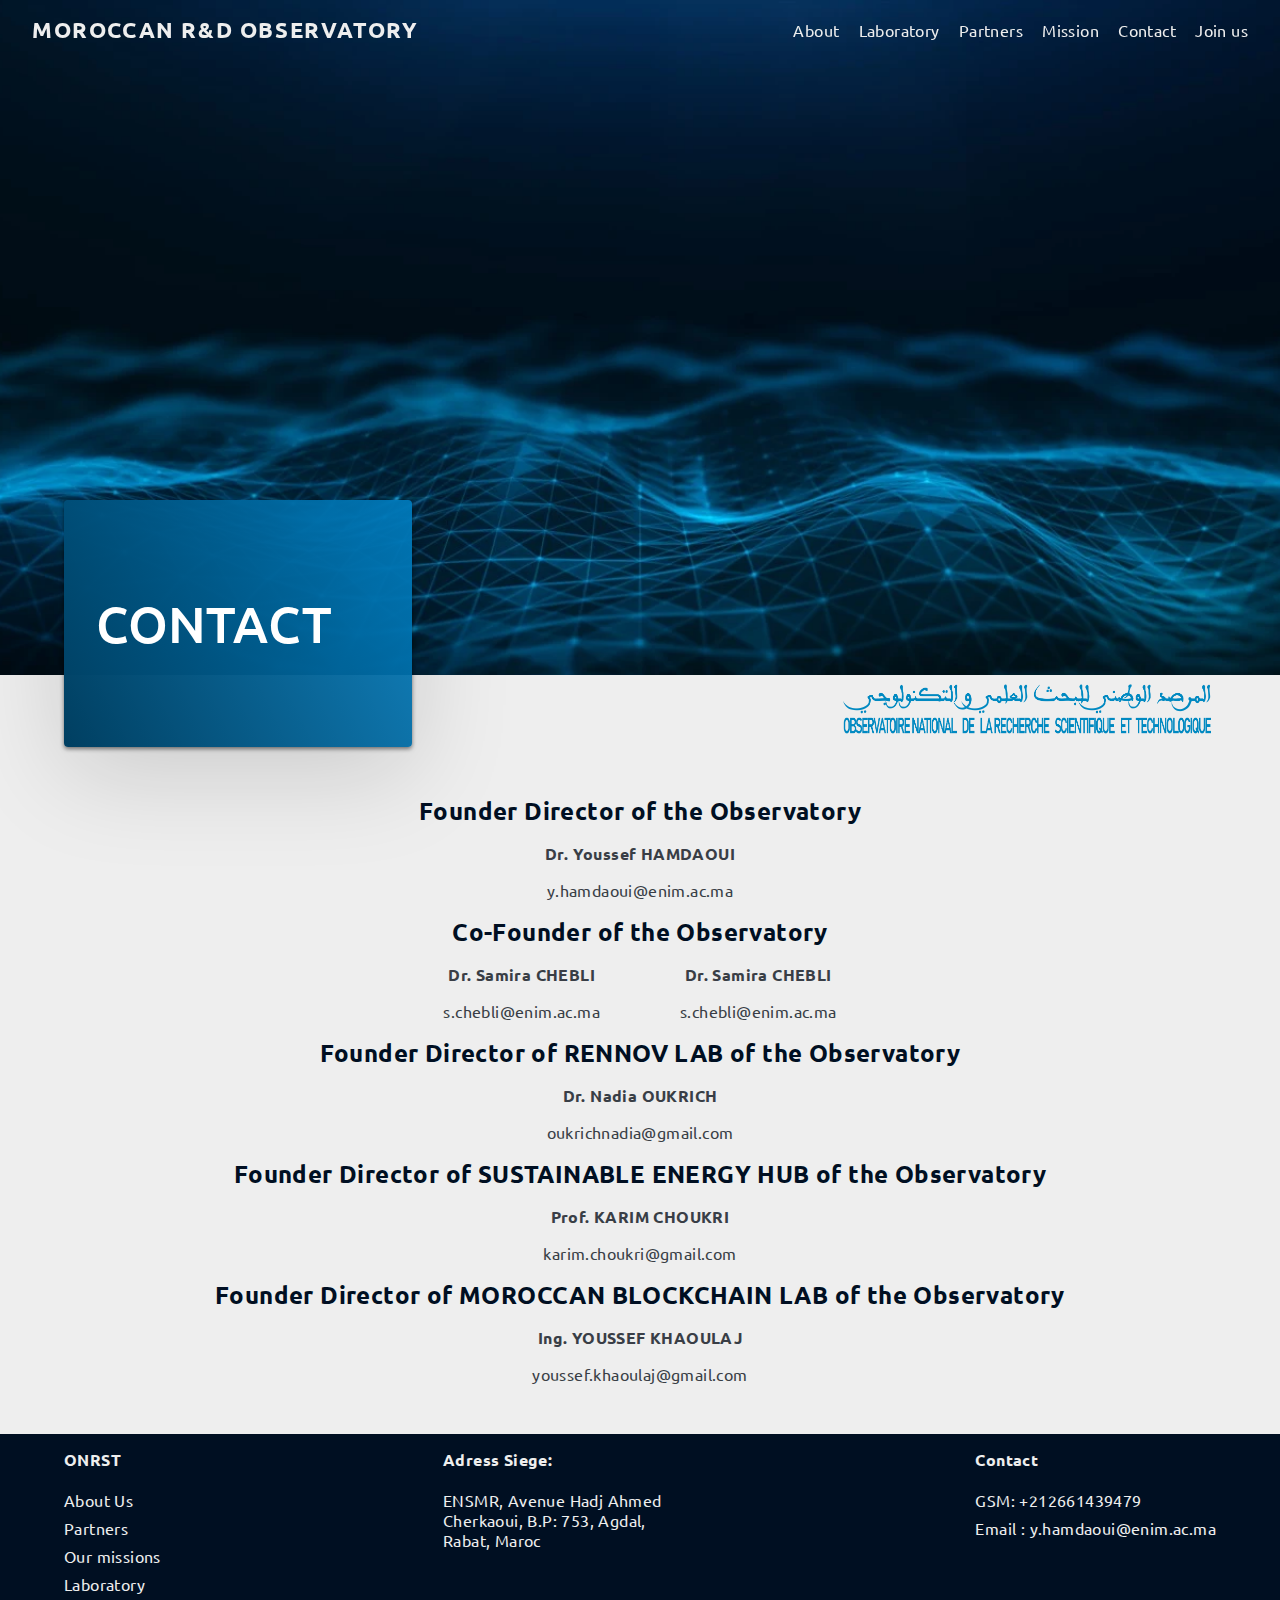
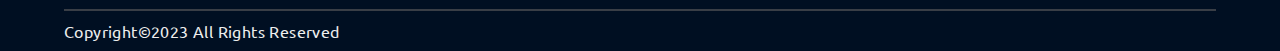
<file: contact.html>
<!DOCTYPE html>
<html lang="en">
    <head>
        <link rel="stylesheet" href="Contact.css" />
        <meta name="viewport" content="width=device-width, initial-scale=1.0" />        
        <meta charset="UTF-8" />
        <link rel="stylesheet" href="https://cdnjs.cloudflare.com/ajax/libs/font-awesome/6.4.0/css/all.min.css" 
        integrity="sha512-iecdLmaskl7CVkqkXNQ/ZH/XLlvWZOJyj7Yy7tcenmpD1ypASozpmT/E0iPtmFIB46ZmdtAc9eNBvH0H/ZpiBw==
        " crossorigin="anonymous" referrerpolicy="no-referrer" />   <!-- toggl button -->

        <!-- font: Ubuntu -->
        <link rel="preconnect" href="https://fonts.googleapis.com">
        <link rel="preconnect" href="https://fonts.gstatic.com" crossorigin>
        <link href="https://fonts.googleapis.com/css2?family=Ubuntu:ital,wght@0,300;0,400;0,500;0,700;1,300;1,400;1,500;1,700&display=swap" rel="stylesheet">


        <link rel="icon" href="loog.webp">
        <title>ONRST-Contact</title>
    </head>
    <body>
        
        <div class="navbar ">
            <div class="logo"><a href="index.html">MOROCCAN R&D OBSERVATORY</a></div>
            <ul class="links">
                <li><a href="index.html#about">About</a></li>
                <!-- <li><a href="index.html#News-Events">News & Events</a></li> -->
                <li><a href="index.html#laboratory">Laboratory</a></li>
                <li><a href="index.html#partners">Partners</a></li>
                <li><a href="index.html#missions">Mission</a></li>
                <li><a href="Contact.html">Contact</a></li>
                <li><a href="join.html">Join us</a></li>
            </ul>
            <div class="toggle_btn">
                <i class="fa-solid fa-bars"></i>
            </div>
        </div>
        <header id="acceuil">
            <div class="dropdown_menu navbar" id="aftr">
                <li ><a href="index.html#about">About</a></li>
                <!-- <li ><a href="index.html#News-Events">News & Events</a></li> -->
                <li ><a href="index.html#laboratory">Laboratory</a></li>
                <li ><a href="index.html#partners">Partners</a></li>
                <li ><a href="index.html#missions">Mission</a></li>
                <li ><a href="Contact.html">Contact</a></li>
                <li ><a href="join.html">Join us</a></li>
            </div>
            <div class="text_logo_mob_wrapper">
                <div class="text_logo_mob">
                    <h1>CONTACT</h1>
                </div>
            </div>
        </header>
        <div class="text_logo">
            <div class="logo-wrapper">
                <div class="text_logo_container">
                    <h1>CONTACT</h1>
                </div>
                <div class="logo1"><div class="logo1-img"><img src="logo-ONRST.webp"></div> </div>
            </div>
        </div>


        <div class="Contact">
            <div class="Contact-wrapper">
                <section>
                    <h2>Founder Director of the Observatory</h2>
                    <div>
                        <h4>Dr. Youssef HAMDAOUI</h4>
                        <p>y.hamdaoui@enim.ac.ma</p>
                    </div>
                </section>
                <section>
                    <h2>Co-Founder of the Observatory</h2>
                    <div class="flex">
                        <div >
                            <h4>Dr. Samira CHEBLI</h4>
                            <p>s.chebli@enim.ac.ma</p>
                        </div>
                        <div >
                            <h4>Dr. Samira CHEBLI</h4>
                            <p>s.chebli@enim.ac.ma</p>
                        </div>
                    </div>
                </section>
                <section>
                    <h2>Founder Director of RENNOV LAB of the Observatory</h2>
                    <div>
                        <h4>Dr. Nadia OUKRICH</h4>
                        <p>oukrichnadia@gmail.com</p>
                    </div>
                </section>
                <section>
                    <h2>Founder Director of SUSTAINABLE ENERGY HUB of the Observatory</h2>
                    <div>
                        <h4>Prof. KARIM CHOUKRI</h4>
                        <p>karim.choukri@gmail.com</p>
                    </div>
                </section>
                <section>
                    <h2>Founder Director of MOROCCAN BLOCKCHAIN LAB of the Observatory</h2>
                    <div>
                        <h4>Ing. YOUSSEF KHAOULAJ</h4>
                        <p>youssef.khaoulaj@gmail.com</p>
                    </div>
                </section>
            </div>
        </div>

        <footer class="footer">
            <div class="footer_container">
                <div class="footer_top">
                    <div class="onrst">
                        <h4 >ONRST</h4>
                        <ul class="list">
                            <li class="items"><a href="index.html#about" class="footer_list_link" href=""><p>About Us</p></a></li>
                            <li class="items"><a href="index.html#partners" class="footer_list_link" href=""><p>Partners</p> </a></li>
                            <li class="items"><a href="index.html#missions" class="footer_list_link" href=""><p>Our missions</p></a></li>
                            <li class="items"><a href="index.html#laboratory" class="footer_list_link" href=""><p>Laboratory</p></a></li>
                        </ul>
                    </div>
                    <div class="adresse">
                        <h4 >Adress Siege:</h4>
                        <ul class="list">
                            <li class="items"><p>ENSMR, Avenue Hadj Ahmed Cherkaoui, B.P: 753, Agdal, Rabat, Maroc</p></li>
                        </ul>
                    </div>
                    <div class="contact">
                        <h4>Contact</h4>
                        <ul class="list">
                            <li class="items"><p>GSM: +212661439479</p></li>
                            <li class="items"><p>Email : y.hamdaoui@enim.ac.ma</p></li>
                        </ul>
                    </div>
                    

                </div>
                <div class="footer_divider">
                </div>
                <div class="footer_bottom">Copyright©2023 All Rights Reserved</div>
            </div>
        </footer>
        
        
        <script src="app.js" type="text/javascript"></script>
    </body>
</html>
</file>
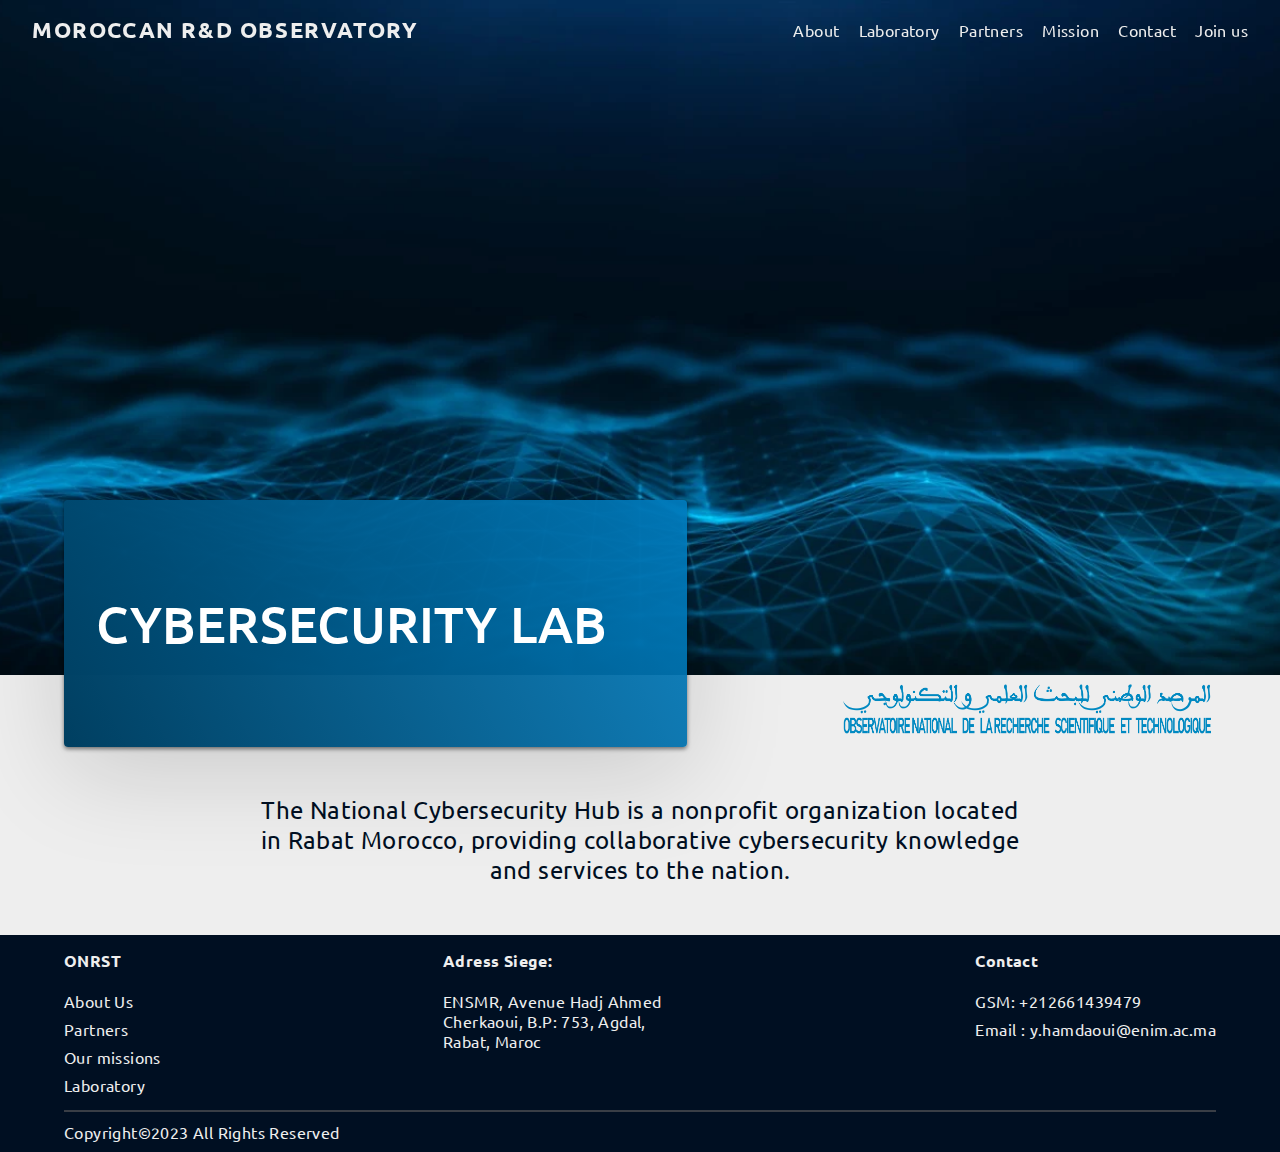
<file: cybersecuritylab.html>
<!DOCTYPE html>
<html lang="en">
    <head>
        <link rel="stylesheet" href="cybersecuritylab.css" />
        <meta name="viewport" content="width=device-width, initial-scale=1.0" />        
        <meta charset="UTF-8" />
        <link rel="stylesheet" href="https://cdnjs.cloudflare.com/ajax/libs/font-awesome/6.4.0/css/all.min.css" 
        integrity="sha512-iecdLmaskl7CVkqkXNQ/ZH/XLlvWZOJyj7Yy7tcenmpD1ypASozpmT/E0iPtmFIB46ZmdtAc9eNBvH0H/ZpiBw==
        " crossorigin="anonymous" referrerpolicy="no-referrer" />   <!-- toggl button -->

        <!-- font: Ubuntu -->
        <link rel="preconnect" href="https://fonts.googleapis.com">
        <link rel="preconnect" href="https://fonts.gstatic.com" crossorigin>
        <link href="https://fonts.googleapis.com/css2?family=Ubuntu:ital,wght@0,300;0,400;0,500;0,700;1,300;1,400;1,500;1,700&display=swap" rel="stylesheet">


        <link rel="icon" href="loog.webp">
        <title>CyberSecurity lab</title>
    </head>
    <body>
        
        <div class="navbar ">
            <div class="logo"><a href="index.html">MOROCCAN R&D OBSERVATORY</a></div>
            <ul class="links">
                <li><a href="index.html#about">About</a></li>
                <!-- <li><a href="index.html#News-Events">News & Events</a></li> -->
                <li><a href="index.html#laboratory">Laboratory</a></li>
                <li><a href="index.html#partners">Partners</a></li>
                <li><a href="index.html#missions">Mission</a></li>
                <li><a href="#Contact">Contact</a></li>
                <li><a href="join.html">Join us</a></li>
            </ul>
            <div class="toggle_btn">
                <i class="fa-solid fa-bars"></i>
            </div>
        </div>
        <header id="acceuil">
            <div class="dropdown_menu navbar" id="aftr">
                <li ><a href="index.html#about">About</a></li>
                <!-- <li ><a href="index.html#News-Events">News & Events</a></li> -->
                <li ><a href="index.html#laboratory">Laboratory</a></li>
                <li ><a href="index.html#partners">Partners</a></li>
                <li ><a href="index.html#missions">Mission</a></li>
                <li ><a href="#Contact">Contact</a></li>
                <li ><a href="join.html">Join us</a></li>
            </div>
            <div class="text_logo_mob_wrapper">
                <div class="text_logo_mob">
                    <h1>CyberSecurity lab</h1>
                </div>
            </div>
        </header>
        <div class="text_logo">
            <div class="logo-wrapper">
                <div class="text_logo_container">
                    <h1>CyberSecurity lab</h1>
                </div>
                <div class="logo1"><div class="logo1-img"><img src="logo-ONRST.webp"></div> </div>
            </div>
        </div>
        <div class="about">
            <h2>The National Cybersecurity Hub is a nonprofit organization located in Rabat Morocco, providing collaborative cybersecurity knowledge and services to the nation.</h2>
        </div>

        <footer class="footer">
            <div class="footer_container">
                <div class="footer_top">
                    <div class="onrst">
                        <h4 >ONRST</h4>
                        <ul class="list">
                            <li class="items"><a href="index.html#about" class="footer_list_link" href=""><p>About Us</p></a></li>
                            <li class="items"><a href="index.html#partners" class="footer_list_link" href=""><p>Partners</p> </a></li>
                            <li class="items"><a href="index.html#missions" class="footer_list_link" href=""><p>Our missions</p></a></li>
                            <li class="items"><a href="index.html#laboratory" class="footer_list_link" href=""><p>Laboratory</p></a></li>
                        </ul>
                    </div>
                    <div class="adresse">
                        <h4 >Adress Siege:</h4>
                        <ul class="list">
                            <li class="items"><p>ENSMR, Avenue Hadj Ahmed Cherkaoui, B.P: 753, Agdal, Rabat, Maroc</p></li>
                        </ul>
                    </div>
                    <div class="contact">
                        <h4>Contact</h4>
                        <ul class="list">
                            <li class="items"><p>GSM: +212661439479</p></li>
                            <li class="items"><p>Email : y.hamdaoui@enim.ac.ma</p></li>
                        </ul>
                    </div>
                    

                </div>
                <div class="footer_divider">
                </div>
                <div class="footer_bottom">Copyright©2023 All Rights Reserved</div>
            </div>
        </footer>
        
        
        <script src="app.js" type="text/javascript"></script>
    </body>
</html>
</file>
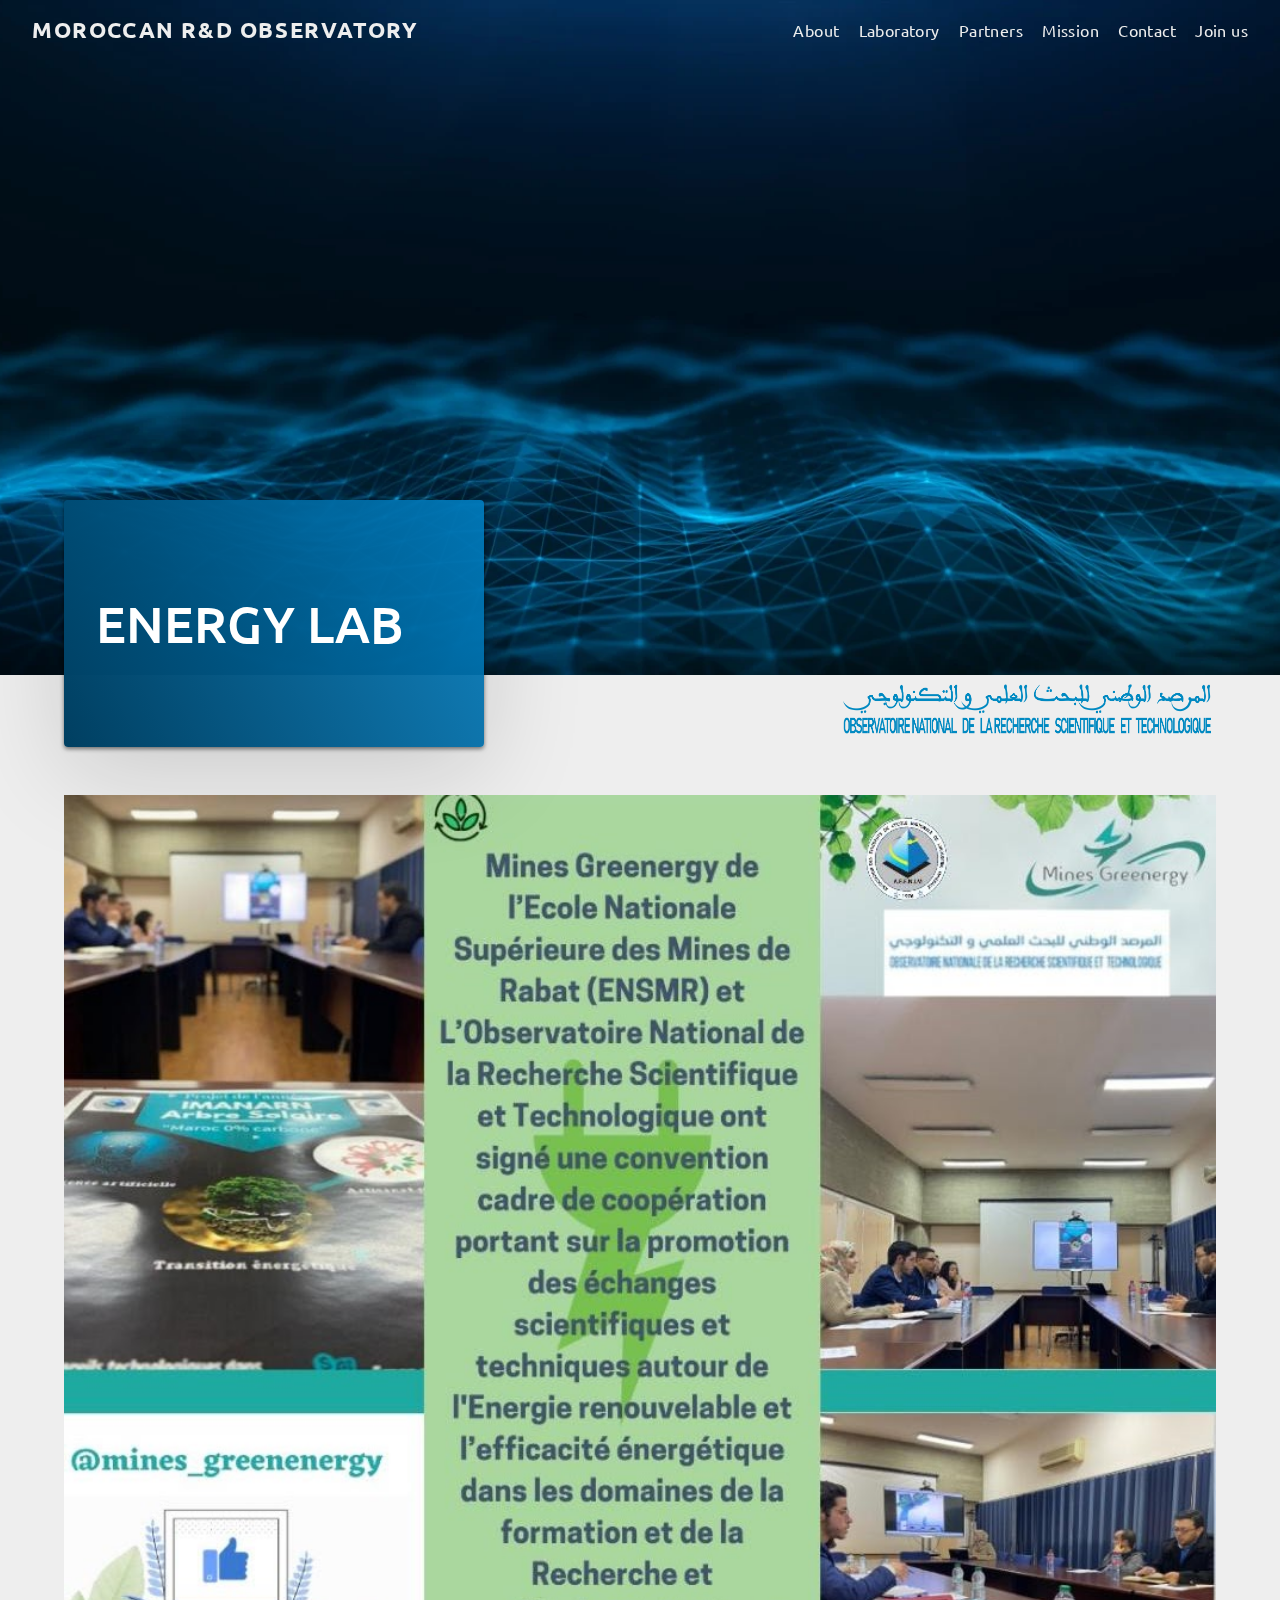
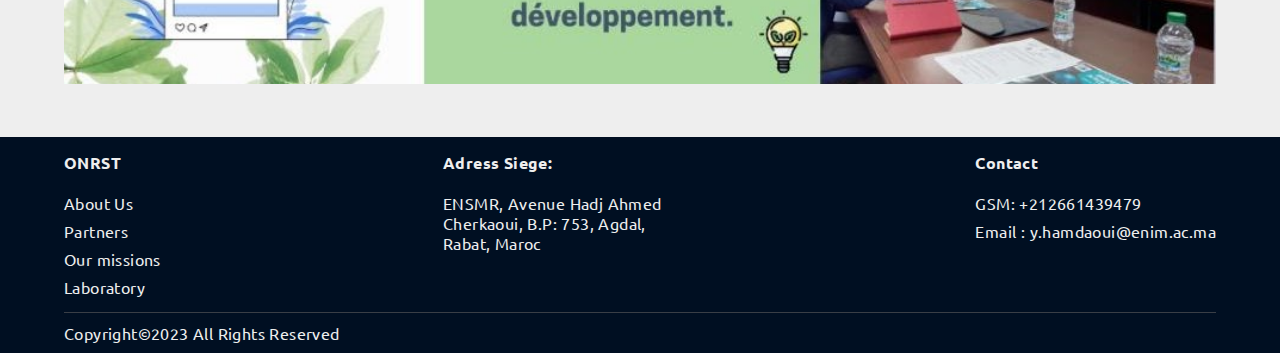
<file: energy-lab.html>
<!DOCTYPE html>
<html lang="en">
    <head>
        <link rel="stylesheet" href="energy-lab.css" />
        <meta name="viewport" content="width=device-width, initial-scale=1.0" />        
        <meta charset="UTF-8" />
        <link rel="stylesheet" href="https://cdnjs.cloudflare.com/ajax/libs/font-awesome/6.4.0/css/all.min.css" 
        integrity="sha512-iecdLmaskl7CVkqkXNQ/ZH/XLlvWZOJyj7Yy7tcenmpD1ypASozpmT/E0iPtmFIB46ZmdtAc9eNBvH0H/ZpiBw==
        " crossorigin="anonymous" referrerpolicy="no-referrer" />   <!-- toggl button -->

        <!-- font: Ubuntu -->
        <link rel="preconnect" href="https://fonts.googleapis.com">
        <link rel="preconnect" href="https://fonts.gstatic.com" crossorigin>
        <link href="https://fonts.googleapis.com/css2?family=Ubuntu:ital,wght@0,300;0,400;0,500;0,700;1,300;1,400;1,500;1,700&display=swap" rel="stylesheet">


        <link rel="icon" href="loog.webp">
        <title>Energy lab</title>
    </head>
    <body>
        
        <div class="navbar ">
            <div class="logo"><a href="index.html">MOROCCAN R&D OBSERVATORY</a></div>
            <ul class="links">
                <li><a href="index.html#about">About</a></li>
                <!-- <li><a href="index.html#News-Events">News & Events</a></li> -->
                <li><a href="index.html#laboratory">Laboratory</a></li>
                <li><a href="index.html#partners">Partners</a></li>
                <li><a href="index.html#missions">Mission</a></li>
                <li><a href="#Contact">Contact</a></li>
                <li><a href="join.html">Join us</a></li>
            </ul>
            <div class="toggle_btn">
                <i class="fa-solid fa-bars"></i>
            </div>
        </div>
        <header id="acceuil">
            <div class="dropdown_menu navbar" id="aftr">
                <li ><a href="index.html#about">About</a></li>
                <!-- <li ><a href="index.html#News-Events">News & Events</a></li> -->
                <li ><a href="index.html#laboratory">Laboratory</a></li>
                <li ><a href="index.html#partners">Partners</a></li>
                <li ><a href="index.html#missions">Mission</a></li>
                <li ><a href="#Contact">Contact</a></li>
                <li ><a href="join.html">Join us</a></li>
            </div>
            <div class="text_logo_mob_wrapper">
                <div class="text_logo_mob">
                    <h1>Energy Lab</h1>
                </div>
            </div>
        </header>
        <div class="text_logo">
            <div class="logo-wrapper">
                <div class="text_logo_container">
                    <h1>Energy Lab</h1>
                </div>
                <div class="logo1"><div class="logo1-img"><img src="logo-ONRST.webp"></div> </div>
            </div>
        </div>
        <div class="energylab">
            <div class="energylab-container">
                <div class="img">
                    <img src="energylab.jpg" >
                </div> 
            </div>
        </div>
        <footer class="footer">
            <div class="footer_container">
                <div class="footer_top">
                    <div class="onrst">
                        <h4 >ONRST</h4>
                        <ul class="list">
                            <li class="items"><a href="index.html#about" class="footer_list_link" href=""><p>About Us</p></a></li>
                            <li class="items"><a href="index.html#partners" class="footer_list_link" href=""><p>Partners</p> </a></li>
                            <li class="items"><a href="index.html#missions" class="footer_list_link" href=""><p>Our missions</p></a></li>
                            <li class="items"><a href="index.html#laboratory" class="footer_list_link" href=""><p>Laboratory</p></a></li>
                        </ul>
                    </div>
                    <div class="adresse">
                        <h4 >Adress Siege:</h4>
                        <ul class="list">
                            <li class="items"><p>ENSMR, Avenue Hadj Ahmed Cherkaoui, B.P: 753, Agdal, Rabat, Maroc</p></li>
                        </ul>
                    </div>
                    <div class="contact">
                        <h4>Contact</h4>
                        <ul class="list">
                            <li class="items"><p>GSM: +212661439479</p></li>
                            <li class="items"><p>Email : y.hamdaoui@enim.ac.ma</p></li>
                        </ul>
                    </div>
                    

                </div>
                <div class="footer_divider">
                </div>
                <div class="footer_bottom">Copyright©2023 All Rights Reserved</div>
            </div>
        </footer>
        
        
        <script src="app.js" type="text/javascript"></script>
    </body>
</html>
</file>
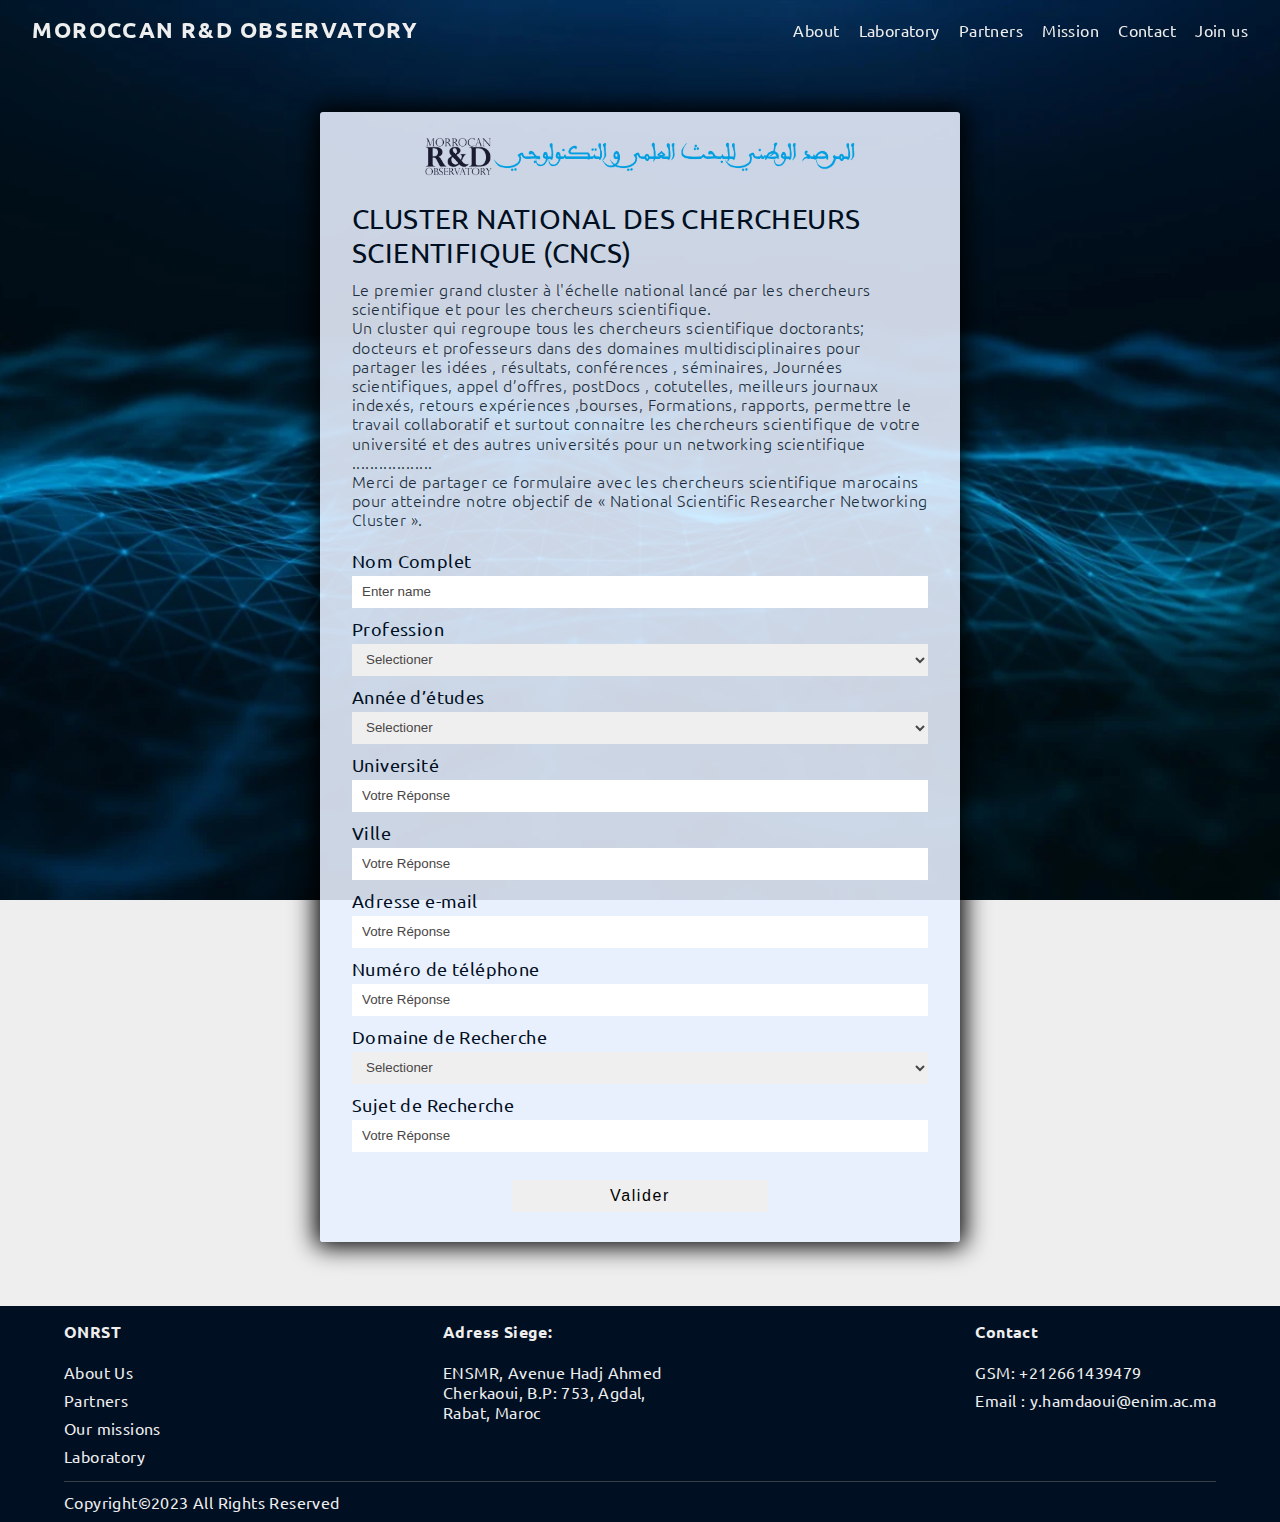
<file: join.html>
<!DOCTYPE html>
<html lang="en">
    <head>
        <link rel="stylesheet" href="join.css" />
        <meta name="viewport" content="width=device-width, initial-scale=1.0" />        
        <meta charset="UTF-8" />
        <link rel="stylesheet" href="https://cdnjs.cloudflare.com/ajax/libs/font-awesome/6.4.0/css/all.min.css" 
        integrity="sha512-iecdLmaskl7CVkqkXNQ/ZH/XLlvWZOJyj7Yy7tcenmpD1ypASozpmT/E0iPtmFIB46ZmdtAc9eNBvH0H/ZpiBw==
        " crossorigin="anonymous" referrerpolicy="no-referrer" />   <!-- toggl button -->

        <!-- font: Ubuntu -->
        <link rel="preconnect" href="https://fonts.googleapis.com">
        <link rel="preconnect" href="https://fonts.gstatic.com" crossorigin>
        <link href="https://fonts.googleapis.com/css2?family=Ubuntu:ital,wght@0,300;0,400;0,500;0,700;1,300;1,400;1,500;1,700&display=swap" rel="stylesheet">

        <link rel="icon" href="loog.webp">
        <title>ONRST-join</title>
    </head>

    
    <body>
        
        <div class="navbar ">
            <div class="logo"><a href="index.html">MOROCCAN R&D OBSERVATORY</a></div>
            <ul class="links">
                <li><a href="index.html#about">About</a></li>
                <!-- <li><a href="index.html#News-Events">News & Events</a></li> -->
                <li><a href="index.html#laboratory">Laboratory</a></li>
                <li><a href="index.html#partners">Partners</a></li>
                <li><a href="index.html#missions">Mission</a></li>
                <li><a href="contact.html">Contact</a></li>
                <li><a href="join.html">Join us</a></li>
            </ul>
            <div class="toggle_btn">
                <i class="fa-solid fa-bars"></i>
            </div>
        </div>
        <header id="acceuil">
            <div class="dropdown_menu navbar" id="aftr">
                <li ><a href="index.html#about">About</a></li>
                <!-- <li ><a href="index.html#News-Events">News & Events</a></li> -->
                <li ><a href="index.html#laboratory">Laboratory</a></li>
                <li ><a href="index.html#partners">Partners</a></li>
                <li ><a href="index.html#missions">Mission</a></li>
                <li ><a href="index.html#contact">Contact</a></li>
                <li ><a href="join.html">Join us</a></li>
            </div>

            <div class="form-section">
                <div class="form-container">
                    <form class="form">
                        <section class="logo-section">
                            <img src="logo.black.webp" alt="Logo">
                        </section>
                        <div class="text">
                            <h2>CLUSTER NATIONAL DES CHERCHEURS SCIENTIFIQUE (CNCS)</h2>
                            <p>Le premier grand  cluster à l'échelle national lancé par les chercheurs scientifique et pour les chercheurs scientifique.<br>
                            Un cluster qui regroupe tous les chercheurs scientifique doctorants; docteurs et professeurs dans des domaines multidisciplinaires pour partager les idées , résultats, conférences , séminaires, Journées scientifiques, appel d’offres, postDocs , cotutelles,  meilleurs journaux indexés,  retours expériences ,bourses, Formations, rapports, permettre le travail collaboratif et surtout connaitre les chercheurs scientifique de votre université et des autres universités pour un networking scientifique .................. <br>Merci de partager ce formulaire avec les chercheurs scientifique marocains pour atteindre notre objectif de « National Scientific Researcher Networking Cluster ».
                            </p>
                        </div>
                        <div class="checkout-information">
                            <div class="input-group">
                                <label for="name">Nom Complet</label>
                                <input type="text"  id="name" placeholder="Enter name"  required/> 
                            </div>
                            <div class="input-group">
                                <label for="number">Profession</label>
                                <select id="option" onchange="changeInterface()" required>
                                    <option value="">Selectioner</option>
                                    <option value="doctorant">DOCTORANT</option>
                                    <option value="DOCTEUR">DOCTEUR</option>
                                    <option value="PROFESSEUR">PROFESSEUR</option>
                                </select>
                            </div>
                        </div>
                        <div class="input-group">
                            <label for="number">Année d’études</label> 
                            <select id="option" onchange="changeInterface()"required>
                                <option value="">Selectioner</option>
                                <option value="option1">1</option>
                                <option value="option2">2</option>
                                <option value="option3">3</option>
                                <option value="option4">4</option>
                                <option value="option5">5</option>
                                <option value="option6">6</option>
                            </select>
                        </div>
                        <div class="input-group">
                            <label for="Université"> Université </label>
                            <input type="text" id="Université" placeholder="Votre Réponse" required/> 
                        </div>
                        <div class="input-group">
                            <label for="Ville">Ville</label>
                            <input type="text" id="Ville" placeholder="Votre Réponse" required /> 
                        </div>
                        <div class="input-group">
                            <label for="Adresse e-mail"> Adresse e-mail</label>
                            <input type="text" id="e-mail" placeholder="Votre Réponse" required /> 
                        </div>
                        <div class="input-group">
                            <label for="Numéro de téléphone">Numéro de téléphone </label>
                            <input type="tel" id="Numéro de téléphone" placeholder="Votre Réponse" required/> 
                        </div>
                        <div class="input-group">
                            <label for="text">Domaine de Recherche  </label> 
                            <select id="option" onchange="changeInterface()"required>
                                <option value="">Selectioner</option>
                                <option value="option1">Chimie</option>
                                <option value="option2">Biologie</option>
                                <option value="option3">Énergetique</option>
                                <option value="option4">Génie Civil</option>
                                <option value="option5">Electronique</option>
                                <option value="option6">Génie de Procédés</option>
                                <option value="option7">Génie Mécanique</option>
                                <option value="option8">Informatique</option>
                                <option value="option9">Mathématique</option>
                                <option value="option10">Physiologie</option>
                                <option value="option11">Physique</option>
                                <option value="option12">Science et technologies industrielles</option>
                                <option value="option13">Science de l'univers</option>
                                <option value="option14">Agruculture</option>
                                <option value="option15">Santé</option>
                                <option value="option15">Environement </option>
                                <option value="option15">Autre</option>
                            </select>
                        </div>
                        <div class="input-group">
                            <label for="Sujet de Recherch">Sujet de Recherche </label>
                            <input type="text" id="Sujet de Recherch" placeholder="Votre Réponse" required/> 
                        </div>
                        <button  class="button--valider">Valider</button> 
                    </form>
                </div>
            </div>

        </header>
        




        <footer class="footer">
            <div class="footer_container">
                <div class="footer_top">
                    <div class="onrst">
                        <h4 >ONRST</h4>
                        <ul class="list">
                            <li class="items"><a href="index.html#about" class="footer_list_link" href=""><p>About Us</p></a></li>
                            <li class="items"><a href="index.html#partners" class="footer_list_link" href=""><p>Partners</p> </a></li>
                            <li class="items"><a href="index.html#missions" class="footer_list_link" href=""><p>Our missions</p></a></li>
                            <li class="items"><a href="index.html#laboratory" class="footer_list_link" href=""><p>Laboratory</p></a></li>
                        </ul>
                    </div>
                    <div class="adresse">
                        <h4 >Adress Siege:</h4>
                        <ul class="list">
                            <li class="items"><p>ENSMR, Avenue Hadj Ahmed Cherkaoui, B.P: 753, Agdal, Rabat, Maroc</p></li>
                        </ul>
                    </div>
                    <div class="contact">
                        <h4>Contact</h4>
                        <ul class="list">
                            <li class="items"><p>GSM: +212661439479</p></li>
                            <li class="items"><p>Email : y.hamdaoui@enim.ac.ma</p></li>
                        </ul>
                    </div>
                    

                </div>
                <div class="footer_divider">
                </div>
                <div class="footer_bottom">Copyright©2023 All Rights Reserved</div>
            </div>
        </footer>
        
        
        <script src="app.js" type="text/javascript"></script>
    </body>
</html>
</file>
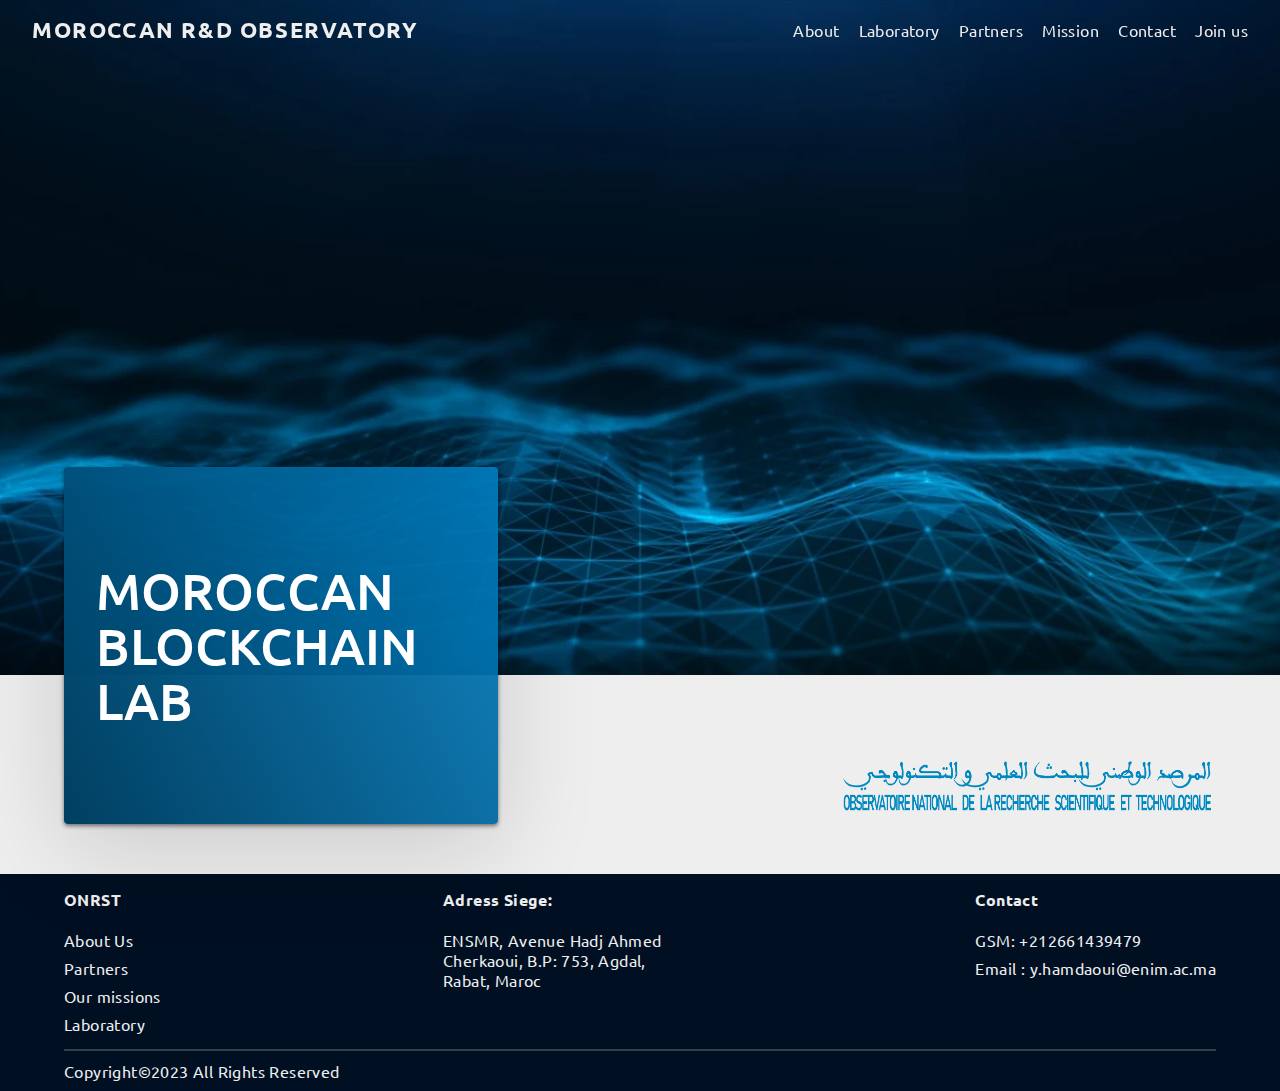
<file: Moroccan BlockchainLab.html>
<!DOCTYPE html>
<html lang="en">
    <head>
        <link rel="stylesheet" href="Moroccan BlockchainLab.css" />
        <meta name="viewport" content="width=device-width, initial-scale=1.0" />        
        <meta charset="UTF-8" />
        <link rel="stylesheet" href="https://cdnjs.cloudflare.com/ajax/libs/font-awesome/6.4.0/css/all.min.css" 
        integrity="sha512-iecdLmaskl7CVkqkXNQ/ZH/XLlvWZOJyj7Yy7tcenmpD1ypASozpmT/E0iPtmFIB46ZmdtAc9eNBvH0H/ZpiBw==
        " crossorigin="anonymous" referrerpolicy="no-referrer" />   <!-- toggl button -->

        <!-- font: Ubuntu -->
        <link rel="preconnect" href="https://fonts.googleapis.com">
        <link rel="preconnect" href="https://fonts.gstatic.com" crossorigin>
        <link href="https://fonts.googleapis.com/css2?family=Ubuntu:ital,wght@0,300;0,400;0,500;0,700;1,300;1,400;1,500;1,700&display=swap" rel="stylesheet">


        <link rel="icon" href="loog.webp">
        <title>Moroccan Blockchain lab</title>
    </head>
    <body>
        
        <div class="navbar ">
            <div class="logo"><a href="index.html">MOROCCAN R&D OBSERVATORY</a></div>
            <ul class="links">
                <li><a href="index.html#about">About</a></li>
                <!-- <li><a href="index.html#News-Events">News & Events</a></li> -->
                <li><a href="index.html#laboratory">Laboratory</a></li>
                <li><a href="index.html#partners">Partners</a></li>
                <li><a href="index.html#missions">Mission</a></li>
                <li><a href="#Contact">Contact</a></li>
                <li><a href="join.html">Join us</a></li>
            </ul>
            <div class="toggle_btn">
                <i class="fa-solid fa-bars"></i>
            </div>
        </div>
        <header id="acceuil">
            <div class="dropdown_menu navbar" id="aftr">
                <li ><a href="index.html#about">About</a></li>
                <!-- <li ><a href="index.html#News-Events">News & Events</a></li> -->
                <li ><a href="index.html#laboratory">Laboratory</a></li>
                <li ><a href="index.html#partners">Partners</a></li>
                <li ><a href="index.html#missions">Mission</a></li>
                <li ><a href="#Contact">Contact</a></li>
                <li ><a href="join.html">Join us</a></li>
            </div>
            <div class="text_logo_mob_wrapper">
                <div class="text_logo_mob">
                    <h1>Moroccan<br>Blockchain<br> lab</h1>
                </div>
            </div>
        </header>
        <div class="text_logo">
            <div class="logo-wrapper">
                <div class="text_logo_container">
                    <h1>Moroccan <br>Blockchain<br> lab</h1>
                </div>
                <div class="logo1"><div class="logo1-img"><img src="logo-ONRST.webp"></div> </div>
            </div>
        </div>

        <footer class="footer">
            <div class="footer_container">
                <div class="footer_top">
                    <div class="onrst">
                        <h4 >ONRST</h4>
                        <ul class="list">
                            <li class="items"><a href="index.html#about" class="footer_list_link" href=""><p>About Us</p></a></li>
                            <li class="items"><a href="index.html#partners" class="footer_list_link" href=""><p>Partners</p> </a></li>
                            <li class="items"><a href="index.html#missions" class="footer_list_link" href=""><p>Our missions</p></a></li>
                            <li class="items"><a href="index.html#laboratory" class="footer_list_link" href=""><p>Laboratory</p></a></li>
                        </ul>
                    </div>
                    <div class="adresse">
                        <h4 >Adress Siege:</h4>
                        <ul class="list">
                            <li class="items"><p>ENSMR, Avenue Hadj Ahmed Cherkaoui, B.P: 753, Agdal, Rabat, Maroc</p></li>
                        </ul>
                    </div>
                    <div class="contact">
                        <h4>Contact</h4>
                        <ul class="list">
                            <li class="items"><p>GSM: +212661439479</p></li>
                            <li class="items"><p>Email : y.hamdaoui@enim.ac.ma</p></li>
                        </ul>
                    </div>
                    

                </div>
                <div class="footer_divider">
                </div>
                <div class="footer_bottom">Copyright©2023 All Rights Reserved</div>
            </div>
        </footer>
        
        
        <script src="app.js" type="text/javascript"></script>
    </body>
</html>
</file>
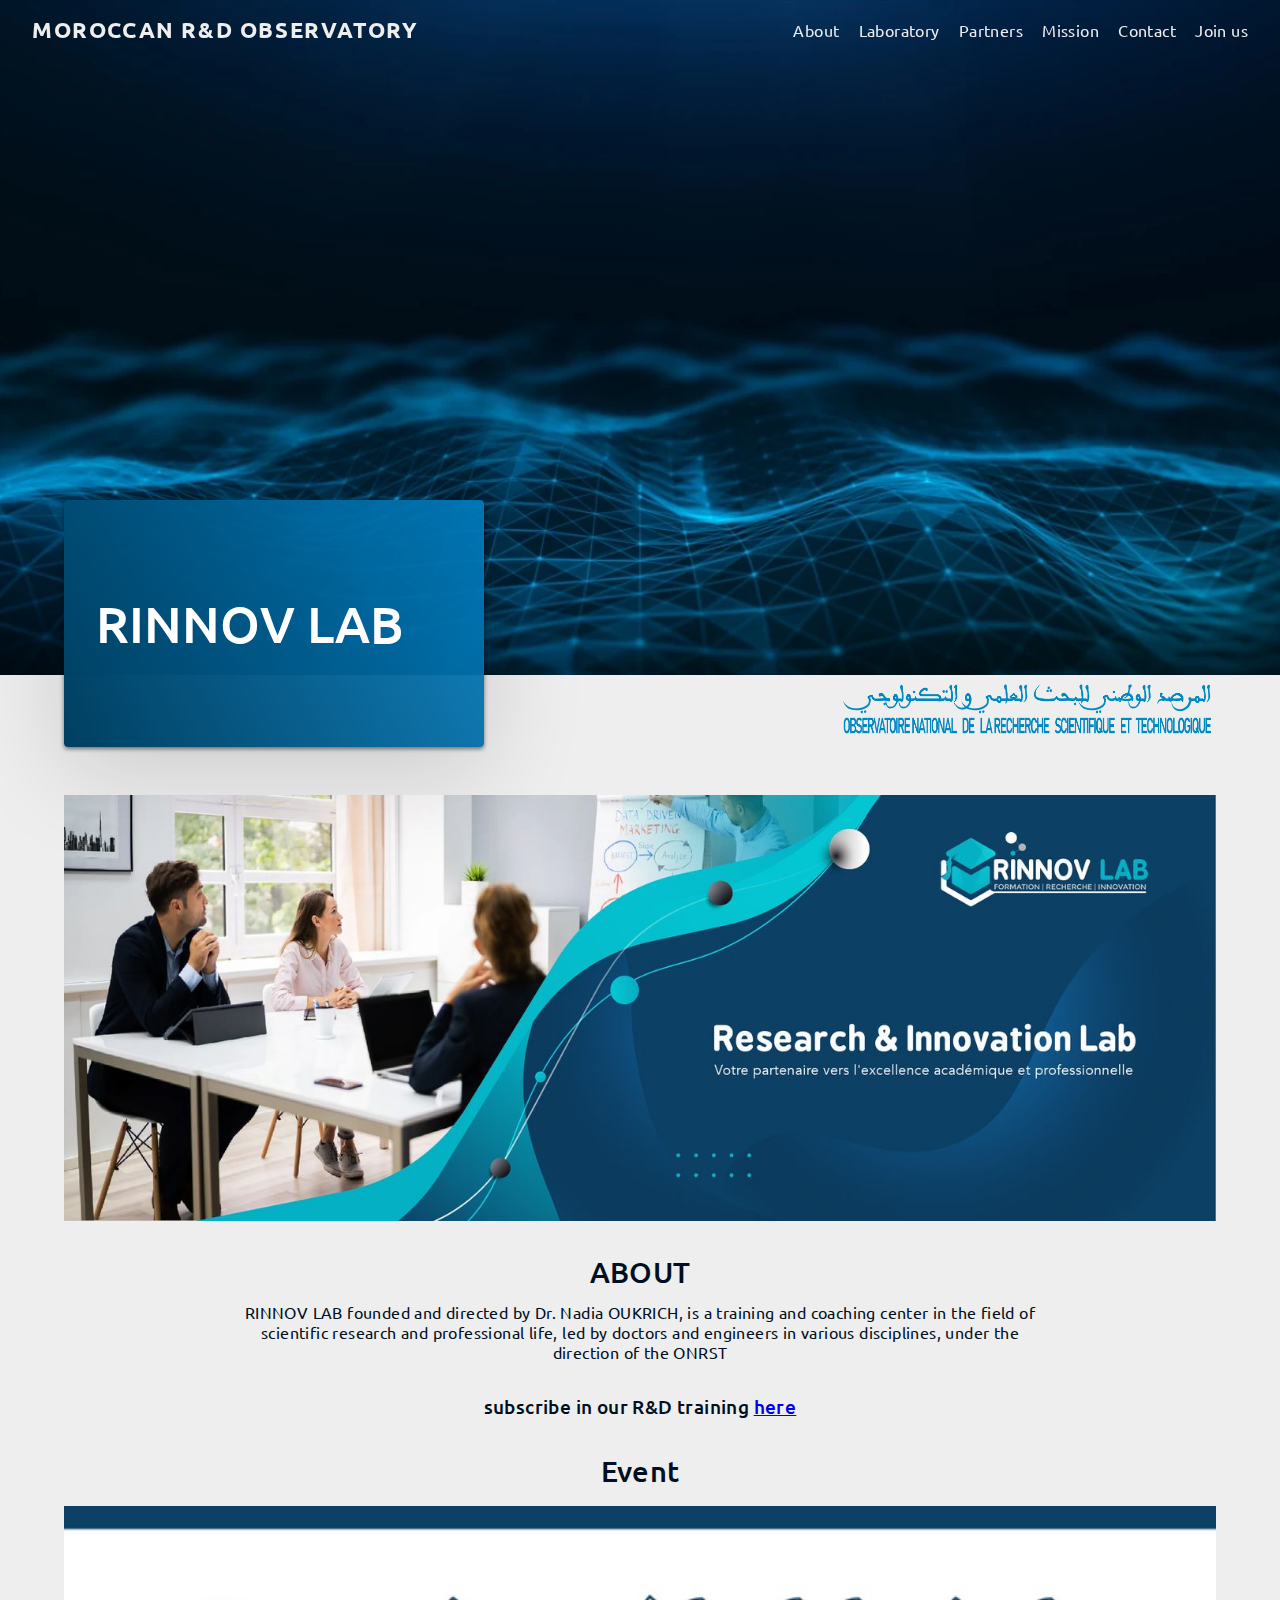
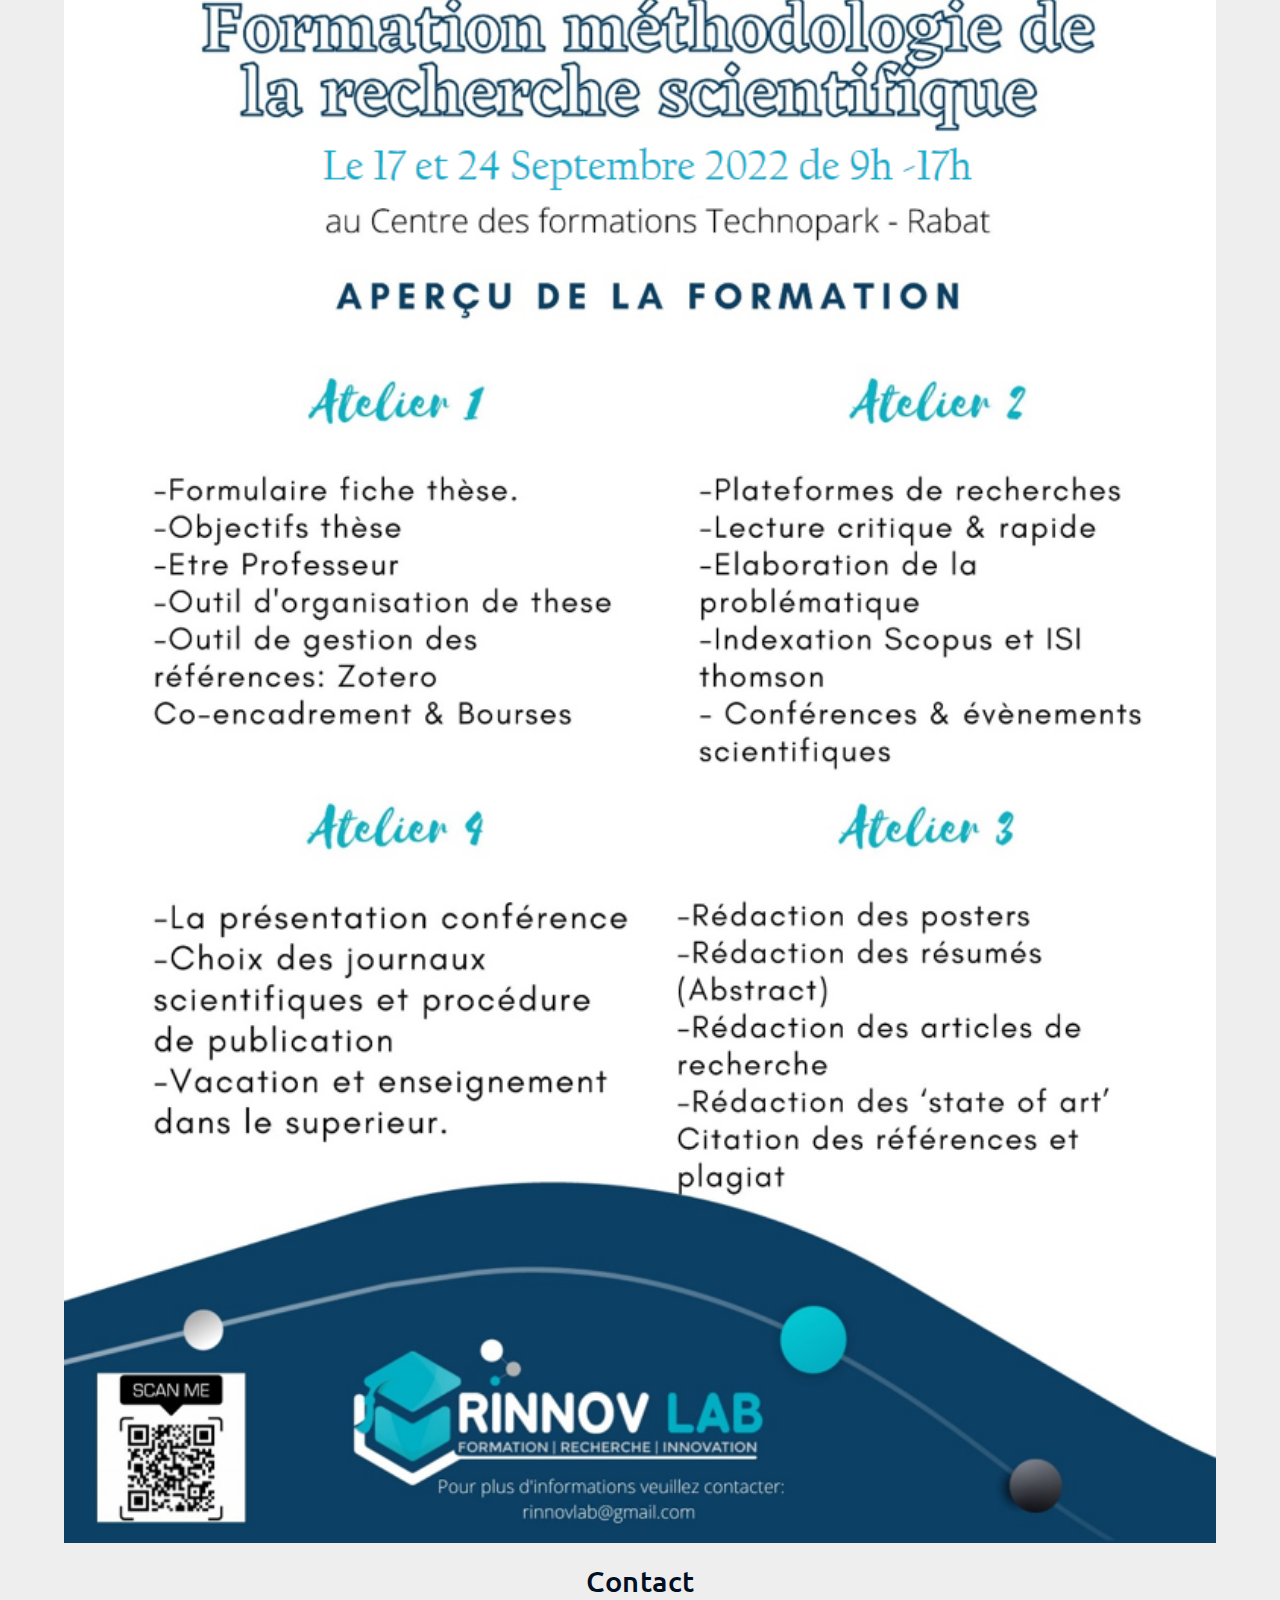
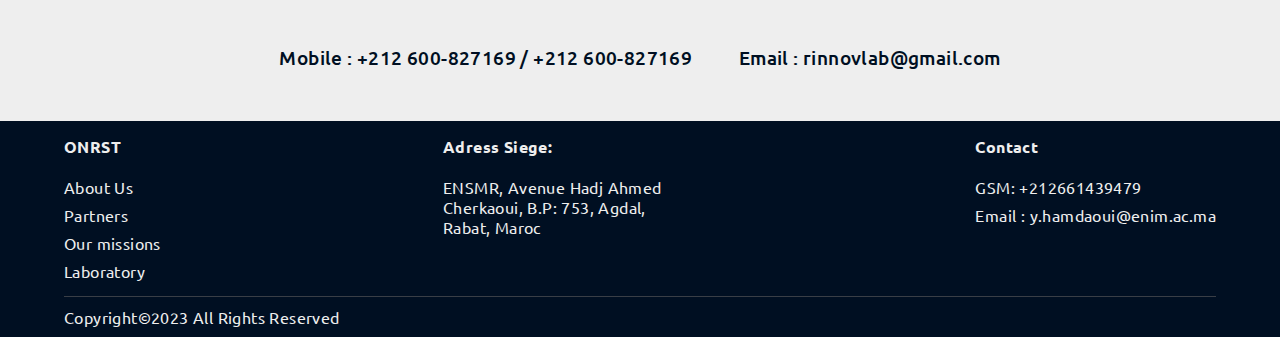
<file: rinnovlab.html>
<!DOCTYPE html>
<html lang="en">
    <head>
        <link rel="stylesheet" href="rinnovlab.css" />
        <meta name="viewport" content="width=device-width, initial-scale=1.0" />        
        <meta charset="UTF-8" />
        <link rel="stylesheet" href="https://cdnjs.cloudflare.com/ajax/libs/font-awesome/6.4.0/css/all.min.css" 
        integrity="sha512-iecdLmaskl7CVkqkXNQ/ZH/XLlvWZOJyj7Yy7tcenmpD1ypASozpmT/E0iPtmFIB46ZmdtAc9eNBvH0H/ZpiBw==
        " crossorigin="anonymous" referrerpolicy="no-referrer" />   <!-- toggl button -->

        <!-- font: Ubuntu -->
        <link rel="preconnect" href="https://fonts.googleapis.com">
        <link rel="preconnect" href="https://fonts.gstatic.com" crossorigin>
        <link href="https://fonts.googleapis.com/css2?family=Ubuntu:ital,wght@0,300;0,400;0,500;0,700;1,300;1,400;1,500;1,700&display=swap" rel="stylesheet">


        <link rel="icon" href="loog.webp">
        <title>rinnov lab</title>
    </head>
    <body>
        
        <div class="navbar ">
            <div class="logo"><a href="index.html">MOROCCAN R&D OBSERVATORY</a></div>
            <ul class="links">
                <li><a href="index.html#about">About</a></li>
                <!-- <li><a href="index.html#News-Events">News & Events</a></li> -->
                <li><a href="index.html#laboratory">Laboratory</a></li>
                <li><a href="index.html#partners">Partners</a></li>
                <li><a href="index.html#missions">Mission</a></li>
                <li><a href="#Contact">Contact</a></li>
                <li><a href="join.html">Join us</a></li>
            </ul>
            <div class="toggle_btn">
                <i class="fa-solid fa-bars"></i>
            </div>
        </div>
        <header id="acceuil">
            <div class="dropdown_menu navbar" id="aftr">
                <li ><a href="index.html#about">About</a></li>
                <li ><a href="index.html#News-Events">News & Events</a></li>
                <li ><a href="index.html#laboratory">Laboratory</a></li>
                <li ><a href="index.html#partners">Partners</a></li>
                <li ><a href="index.html#missions">Mission</a></li>
                <li ><a href="#Contact">Contact</a></li>
                <li ><a href="join.html">Join us</a></li>
            </div>
            <div class="text_logo_mob_wrapper">
                <div class="text_logo_mob">
                    <h1>RINNOV lab</h1>
                </div>
            </div>
        </header>
        <div class="text_logo">
            <div class="logo-wrapper">
                <div class="text_logo_container">
                    <h1>RINNOV lab</h1>
                </div>
                <div class="logo1"><div class="logo1-img"><img src="logo-ONRST.webp"></div> </div>
            </div>
        </div>


        <div class="wrapper">
            <section>
                <div class="img">
                    <img src="rinnov-lab.jpg">  
                </div>
            </section>
            <div class="about">
                <h2>ABOUT</h2>
                <p>RINNOV LAB founded and directed by Dr. Nadia OUKRICH, is a training and coaching center in the field of scientific research and professional life, led by doctors and engineers in various disciplines, under the direction of the ONRST</p>
                <h3>subscribe in our R&D training <a href="https://docs.google.com/forms/d/e/1FAIpQLSdxFbu9gaHDk6em_C_iqU_anaOe1iJFl3fQIAf5kXxV9CJwTQ/viewform?fbclid=IwAR3jI8Kod0GxqaHUYgvBLIyhDe6lEdWv4EUC9QyNHkHz6UNicEUPpFCFiIc">here</a></h3>
            </div>
            <div class="event">
                <h2>Event</h2>
                <div class="img"><img src="rinnovlab-event.png" ></div>
            </div>
            <div class="coontact">
                <h2>Contact</h2>
                <div class="flex">
                    <div class="mob"><h3>Mobile : +212 600-827169 / +212 600-827169</h3></div>
                    <div class="email"> <h3>Email : rinnovlab@gmail.com</h3></div>
                </div>
            </div>
        </div>

        <footer class="footer">
            <div class="footer_container">
                <div class="footer_top">
                    <div class="onrst">
                        <h4 >ONRST</h4>
                        <ul class="list">
                            <li class="items"><a href="index.html#about" class="footer_list_link" href=""><p>About Us</p></a></li>
                            <li class="items"><a href="index.html#partners" class="footer_list_link" href=""><p>Partners</p> </a></li>
                            <li class="items"><a href="index.html#missions" class="footer_list_link" href=""><p>Our missions</p></a></li>
                            <li class="items"><a href="index.html#laboratory" class="footer_list_link" href=""><p>Laboratory</p></a></li>
                        </ul>
                    </div>
                    <div class="adresse">
                        <h4 >Adress Siege:</h4>
                        <ul class="list">
                            <li class="items"><p>ENSMR, Avenue Hadj Ahmed Cherkaoui, B.P: 753, Agdal, Rabat, Maroc</p></li>
                        </ul>
                    </div>
                    <div class="contact">
                        <h4>Contact</h4>
                        <ul class="list">
                            <li class="items"><p>GSM: +212661439479</p></li>
                            <li class="items"><p>Email : y.hamdaoui@enim.ac.ma</p></li>
                        </ul>
                    </div>
                    

                </div>
                <div class="footer_divider">
                </div>
                <div class="footer_bottom">Copyright©2023 All Rights Reserved</div>
            </div>
        </footer>
        
        
        <script src="app.js" type="text/javascript"></script>
    </body>
</html>
</file>
<file: Contact.css>
*{
    margin: 0;
    padding: 0;
    box-sizing: border-box;
}

@-webkit-keyframes moveInLeft {
    0% {
      opacity: 0;
      transform: translateX(-10rem);
    }
    80% {
      transform: translateX(1rem);
    }
    100% {
      opacity: 1;
      transform: translate(0);
    }
  }
  @keyframes moveInLeft {
    0% {
      opacity: 0;
      transform: translateX(-10rem);
    }
    80% {
      transform: translateX(1rem);
    }
    100% {
      opacity: 1;
      transform: translate(0);
    }
  }
@media (prefers-reduced-motion: no-preference) {
    * {
      scroll-behavior: smooth;
    }
}

:root{
    --blue: #0089C2;
    --darkblue: #000F22;
    --white: #EEEEEE;

}
body{
    background-color: var(--white);
    color: var(--darkblue);
    max-width: 1500px;
    margin: 0 auto;
    position: relative;
    font-size: 1rem;
    letter-spacing: .4px;
    font-family: "Ubuntu";
    width: 100%;
}
.top60px{
    padding-top: 60px;
}
/*HEADER*/
header{
    color: var(--white);
    background-image: url('AdobeStock_413702999.webp');
    background-size:cover;
    background-attachment:fixed;
    background-position:bottom;
    background-repeat:no-repeat;
    height: 75vh;
    display: flex;
    justify-content: center;
    position: relative;
}
.navbar{
    padding: 0 2rem;
    width: 100%;
    height: 60px;
    max-width: 1500px;
    display: flex;
    align-items: center;
    justify-content: space-between;
    transition: background-color 0.4s ease-in-out;
    transition: border 0.4s ease-in-out;
    overflow: hidden;
    position: fixed;
    z-index:10;     
    top: 0;
} 
.navbar .logo{
    font-size: 1.4rem;
    font-weight:600;
    letter-spacing: 0.1rem;
    transition: color 0.4s ease-in-out;
} 
.navbar .logo a:hover{
    cursor: pointer;
    color: var(--blue);
} 
.navbar ul{
    display: flex;
    gap: 1.2rem;
  }
.navbar li {
    position: relative;
    display: block;
    color:var(--white);
    cursor: pointer;
    text-decoration: none;
    font-size: 1rem;
    padding: 4px 0;
    transition: 0.5s;
}
.navbar li::after{
    position: absolute;
    content: "";
    width: 100%;
    height: 3px;
    border-radius: 25px;
    top: 100%;
    left: 0;
    background: var(--blue);
    transition: transform 0.5s;
    transform: scaleX(0);
    transform-origin: right;
}
.navbar li a:hover{
    color:var(--blue);
}
.navbar li:hover::after {
    transform: scaleX(1);
    transform-origin: left;
} 
.navbar .toggle_btn{
    color: var(--white);
    cursor: pointer;
    font-size: 1.5rem;
    transition: color 0.4s ease-in-out;
    display: none;
}

/*SCROLLED*/
.navbar a{
    transition: color 0.4s ease-in-out;
    text-decoration: none;
    list-style: none;
    color: var(--white);
}
.navbar.scrolled{
    background-color: var(--white);
    opacity: 0.98;
    overflow: hidden; 
    position:fixed;
    top: 0;
    box-shadow: 0px 5px 10px 0px #2228313a;
}
.navbar.scrolled a{
    color: var(--darkblue);
}
.navbar.scrolled .logo a{
    color: var(--blue);
}
.navbar.scrolled .logo a:hover{
    color: var(--darkblue);
}
.navbar.scrolled .toggle_btn{
    color: var(--darkblue);
} 

/*DROPDOWN MENU*/

.dropdown_menu{
    display: none;
    position:fixed;
    right: 2rem;
    top:60px;
    width: 300px;
    height: 0;
    background: var(--white);
    backdrop-filter: blur(15px) ;
    border-radius: 10px;
    border-top-left-radius: 0;
    border-top-right-radius: 0;
    overflow: hidden;
    transition: height 0.25s cubic-bezier(0.175, 0.885, 0.32, 1.275);
}
.dropdown_menu li{
    padding: 0.7rem;
    display: flex;
    align-items: center;
    justify-content: center;
    color: var(--darkblue);
    width: fit-content;
    margin: auto;
}
.dropdown_menu a{
    color: var(--darkblue);
}
.dropdown_menu.open {
    height: 18rem;
    border: 0.5px solid #c0c0c0;
    border-top: 0;
}
.dropdown_menu.close{
    display: none;
}
.toggle_btn:hover .navbar{
    background-color: #0089C2;
}
.dropdown_menu li::after{
    top:90%;
    width: 100%;
    left: 0%;
    right: 30%;
}

.text_logo{
    /*margin-left: 9%;*/
    width: 100%;
    padding:0 4rem;
}
.logo-wrapper{
    display: flex;
    flex-direction: row;
    align-items:end;
    justify-content: space-between;
    flex-wrap: wrap;
}
.text_logo_container{
    background-image: linear-gradient(244deg,rgba(0, 123, 189, 0.925),rgb(0, 63, 97));
    border-radius: 4px;
    box-shadow: 0 25px 100px 0 rgba(0,0,0,.15), 0 2px 4px 0 rgba(0,0,0,.5);
    width: fit-content;
    padding: 6rem 5rem 6rem 2rem;
    position: relative;
    margin-top: -13rem;
}
.text_logo h1{
    text-align: left;
    font-family: "Ubuntu";
    font-weight: 500;
    font-size: 3.2rem;
    line-height: 55px;
    letter-spacing: .12px;
    text-transform: uppercase;
    color: #fff;
    -webkit-animation-name: moveInLeft;
    animation-name: moveInLeft;
-webkit-animation-duration: 1s;
    animation-duration: 1s;
-webkit-animation-timing-function: ease-out;
    animation-timing-function: ease-out;
}
.title{
    width: fit-content;
    margin: auto;
    display: flex;
    flex-direction: reverse;
    justify-content: center;
    align-items: center;
}
b{
    font-weight: 600;
}  
.logo1{
}
.logo1-img{
    width: fit-content;
    padding: 5px;
    /*right: 6%;
    top: -5rem;
    position: absolute;*/
}
.logo1 img{
    width: 23rem;
}

.text_logo_mob_wrapper{
    width: 100%;
    margin: auto;
    display: flex;
    justify-content: center;
    display: none;
}
.text_logo_mob{
    width: fit-content;
    background-image: linear-gradient(244deg,rgba(0, 123, 189, 0.74),rgba(1, 48, 73, 0.959));
    border-radius: 4px;
    box-shadow: 0 25px 100px 0 rgba(0,0,0,.15), 0 2px 4px 0 rgba(0,0,0,.5);
    padding: 5rem 3rem 5rem 1rem;
}
.text_logo_mob h1{
    text-align: left;
    -webkit-animation-name: moveInLeft;
    animation-name: moveInLeft;
    -webkit-animation-duration: 1s;
    animation-duration: 1s;
    -webkit-animation-timing-function: ease-out;
    animation-timing-function: ease-out;
}
.Contact{
}
.Contact-wrapper{
    width: 80%;
    margin: auto;
    margin-top: 3rem;
    text-align: center;
}
.Contact h2{
    margin-top: 1rem;
    color: #000F22;
}
.Contact h4{
    margin-top: 1rem;
    color: #393E46;
}
.Contact p{
    margin-top: 1rem;
    color: #393E46;
    text-align: center;
}

.Contact section .flex{
    display: flex;
    flex-direction: row;
    flex-wrap: wrap;
    width: fit-content;
    justify-content: center;
    align-items: center;
    margin: auto;
    column-gap: 5rem;

}

/*footer*/
.footer{
    width: 100%;
    margin-top: 50px;
    background-color: var(--darkblue);
} 
.footer_container{
    width: 90%;
    margin: 0 auto;
}
.footer_top{
    display: flex;
    justify-content: space-between;
    flex-wrap: wrap;
    gap: 20px;
    padding: 15px 0;
}
.adresse , .contact , .onrst{
    max-width: 250px;
}
.footer h4{
    color: var(--white);
    margin-bottom: 20px;
} 
.footer .list{
    display: flex;
    flex-direction:column ;
    gap: 8px;
    transform: color 0.25s;
    color:var(--white);
}
.footer li a{
    position: relative;
    cursor: pointer;
    padding: 4px 0;
    transition: 0.5s;
    text-decoration: none;
    color:var(--white);

}
.footer li{
    display: block;
    text-decoration: none;
    width: fit-content;
} 
.footer li a::after{
    position: absolute;
    content: "";
    width: 100%;
    height: 3px;
    border-radius: 25px;
    top: 100%;
    left: 0;
    background: var(--blue);
    transition: transform 0.5s;
    transform: scaleX(0);
    transform-origin: right;
} 
.footer li a:hover::after {
    transform: scaleX(1);
    transform-origin: left;
} 
.footer_divider{
    height: 1.5px;
    width: 100%;
    background-color: #393E46;
}
.footer_bottom{
    color: var(--white);
    padding: 10px 0;
    font-size: 1rem;
}

/*RESPONSIVE DESIGN*/
@media (max-width: 1100px){
    .navbar .links{
        display: none;
    }
    .navbar .toggle_btn{
        display: block;
    }
    .dropdown_menu{
        display: block;
        position: fixed;
    }
    .text_logo{
        padding: 0 1rem;

    }
    
    .accordion .container.active .content p{
        height: 9rem;
    }
}
@media (max-width:1000px){
    header{
        height: 70vh;
    }
    .text_logo{
        display: none;
    }
    .dropdown_menu{
        display: block;
        width: 100%;
        right: 0rem;
        position: fixed;
    }
    .text_logo_mob_wrapper{
        display: flex;
    }
    .text_logo_mob{
        padding: 4rem 5rem;
    }
}

@media (max-width:840px){
}
@media (max-width:550px){
    .navbar .links{
        display: none;
    }
    .navbar{
        padding: 0 0.4rem 0rem 1rem;
    }
    .navbar .logo{
        font-size: 1rem;
        font-weight: 500;
    }
    header{
        height: 60vh;
        background-position-y:-200px;
    }
    .text_logo_mob{
        padding: 3rem 6rem;
    }
    .text_logo_mob h1{
        font-size: 1.5rem;
        line-height: 40px;
        text-align: left;
    }
    p{
        font-size: 0.9rem;
        letter-spacing: .4px;
        line-height: 1.5rem;
        font-weight: 300;
        text-align: left;
    }
    h1{
        font-size: 1.5rem;
        line-height: 40px;
    }
    h2{
        font-size: 1.75rem;
        letter-spacing: .12px;
        line-height: 32px;
        font-weight: 400;
    }
    h3{
    font-family: "Ubuntu";
    font-weight: 400;
    font-size: 1.5rem;
    line-height: 32px;
    letter-spacing: .12px;
    }
}

@media (max-width:380px){
    .navbar .logo{
        font-size: 0.8rem;
        font-weight: 500;
        letter-spacing: 0.1rem;
    }
    header {
        background-position-y: -30px;
    }
    .text_logo_mob{
        padding: 3rem 3rem;
    }
    .text_logo_mob h1{
        font-size: 1.2rem;
        line-height: 20px;
        text-align: left;
        letter-spacing: 0.01rem;
    }
}
</file>
<file: cybersecuritylab.css>
*{
    margin: 0;
    padding: 0;
    box-sizing: border-box;
}

@-webkit-keyframes moveInLeft {
    0% {
      opacity: 0;
      transform: translateX(-10rem);
    }
    80% {
      transform: translateX(1rem);
    }
    100% {
      opacity: 1;
      transform: translate(0);
    }
  }
  @keyframes moveInLeft {
    0% {
      opacity: 0;
      transform: translateX(-10rem);
    }
    80% {
      transform: translateX(1rem);
    }
    100% {
      opacity: 1;
      transform: translate(0);
    }
  }
@media (prefers-reduced-motion: no-preference) {
    * {
      scroll-behavior: smooth;
    }
}

:root{
    --blue: #0089C2;
    --darkblue: #000F22;
    --white: #EEEEEE;

}
body{
    background-color: var(--white);
    color: var(--darkblue);
    max-width: 1500px;
    margin: 0 auto;
    position: relative;
    font-size: 1rem;
    letter-spacing: .4px;
    font-family: "Ubuntu";
    width: 100%;
}
.top60px{
    padding-top: 60px;
}
/*HEADER*/
header{
    color: var(--white);
    background-image: url('AdobeStock_413702999.webp');
    background-size:cover;
    background-attachment:fixed;
    background-position:bottom;
    background-repeat:no-repeat;
    height: 75vh;
    display: flex;
    justify-content: center;
    position: relative;
}
.navbar{
    padding: 0 2rem;
    width: 100%;
    height: 60px;
    max-width: 1500px;
    display: flex;
    align-items: center;
    justify-content: space-between;
    transition: background-color 0.4s ease-in-out;
    transition: border 0.4s ease-in-out;
    overflow: hidden;
    position: fixed;
    z-index:10;     
    top: 0;
} 
.navbar .logo{
    font-size: 1.4rem;
    font-weight:600;
    letter-spacing: 0.1rem;
    transition: color 0.4s ease-in-out;
} 
.navbar .logo a:hover{
    cursor: pointer;
    color: var(--blue);
} 
.navbar ul{
    display: flex;
    gap: 1.2rem;
  }
.navbar li {
    position: relative;
    display: block;
    color:var(--white);
    cursor: pointer;
    text-decoration: none;
    font-size: 1rem;
    padding: 4px 0;
    transition: 0.5s;
}
.navbar li::after{
    position: absolute;
    content: "";
    width: 100%;
    height: 3px;
    border-radius: 25px;
    top: 100%;
    left: 0;
    background: var(--blue);
    transition: transform 0.5s;
    transform: scaleX(0);
    transform-origin: right;
}
.navbar li a:hover{
    color:var(--blue);
}
.navbar li:hover::after {
    transform: scaleX(1);
    transform-origin: left;
} 
.navbar .toggle_btn{
    color: var(--white);
    cursor: pointer;
    font-size: 1.5rem;
    transition: color 0.4s ease-in-out;
    display: none;
}

/*SCROLLED*/
.navbar a{
    transition: color 0.4s ease-in-out;
    text-decoration: none;
    list-style: none;
    color: var(--white);
}
.navbar.scrolled{
    background-color: var(--white);
    opacity: 0.98;
    overflow: hidden; 
    position:fixed;
    top: 0;
    box-shadow: 0px 5px 10px 0px #2228313a;
}
.navbar.scrolled a{
    color: var(--darkblue);
}
.navbar.scrolled .logo a{
    color: var(--blue);
}
.navbar.scrolled .logo a:hover{
    color: var(--darkblue);
}
.navbar.scrolled .toggle_btn{
    color: var(--darkblue);
} 

/*DROPDOWN MENU*/

.dropdown_menu{
    display: none;
    position:fixed;
    right: 2rem;
    top:60px;
    width: 300px;
    height: 0;
    background: var(--white);
    backdrop-filter: blur(15px) ;
    border-radius: 10px;
    border-top-left-radius: 0;
    border-top-right-radius: 0;
    overflow: hidden;
    transition: height 0.25s cubic-bezier(0.175, 0.885, 0.32, 1.275);
}
.dropdown_menu li{
    padding: 0.7rem;
    display: flex;
    align-items: center;
    justify-content: center;
    color: var(--darkblue);
    width: fit-content;
    margin: auto;
}
.dropdown_menu a{
    color: var(--darkblue);
}
.dropdown_menu.open {
    height: 18rem;
    border: 0.5px solid #c0c0c0;
    border-top: 0;
}
.dropdown_menu.close{
    display: none;
}
.toggle_btn:hover .navbar{
    background-color: #0089C2;
}
.dropdown_menu li::after{
    top:90%;
    width: 100%;
    left: 0%;
    right: 30%;
}

.text_logo{
    /*margin-left: 9%;*/
    width: 100%;
    padding:0 4rem;
}
.logo-wrapper{
    display: flex;
    flex-direction: row;
    align-items:end;
    justify-content: space-between;
    flex-wrap: wrap;
}
.text_logo_container{
    background-image: linear-gradient(244deg,rgba(0, 123, 189, 0.925),rgb(0, 63, 97));
    border-radius: 4px;
    box-shadow: 0 25px 100px 0 rgba(0,0,0,.15), 0 2px 4px 0 rgba(0,0,0,.5);
    width: fit-content;
    padding: 6rem 5rem 6rem 2rem;
    position: relative;
    margin-top: -13rem;
}
.text_logo h1{
    text-align: left;
    font-family: "Ubuntu";
    font-weight: 500;
    font-size: 3.2rem;
    line-height: 55px;
    letter-spacing: .12px;
    text-transform: uppercase;
    color: #fff;
    -webkit-animation-name: moveInLeft;
    animation-name: moveInLeft;
-webkit-animation-duration: 1s;
    animation-duration: 1s;
-webkit-animation-timing-function: ease-out;
    animation-timing-function: ease-out;
}
.title{
    width: fit-content;
    margin: auto;
    display: flex;
    flex-direction: reverse;
    justify-content: center;
    align-items: center;
}
b{
    font-weight: 600;
}  
.logo1{
}
.logo1-img{
    width: fit-content;
    padding: 5px;
    /*right: 6%;
    top: -5rem;
    position: absolute;*/
}
.logo1 img{
    width: 23rem;
}

.text_logo_mob_wrapper{
    width: 100%;
    margin: auto;
    display: flex;
    justify-content: center;
    display: none;
}
.text_logo_mob{
    width: fit-content;
    background-image: linear-gradient(244deg,rgba(0, 123, 189, 0.74),rgba(1, 48, 73, 0.959));
    border-radius: 4px;
    box-shadow: 0 25px 100px 0 rgba(0,0,0,.15), 0 2px 4px 0 rgba(0,0,0,.5);
    padding: 5rem 3rem 5rem 1rem;
}
.text_logo_mob h1{
    text-align: left;
    -webkit-animation-name: moveInLeft;
    animation-name: moveInLeft;
    -webkit-animation-duration: 1s;
    animation-duration: 1s;
    -webkit-animation-timing-function: ease-out;
    animation-timing-function: ease-out;
}
/*about*/
.about{
    margin-top: 3rem;
}
.about h2{
    width: 60%;
    margin: auto;
    margin-top: 0.9rem;
    font-weight: 400;
    text-align: center;
}


/*footer*/
.footer{
    width: 100%;
    margin-top: 50px;
    background-color: var(--darkblue);
} 
.footer_container{
    width: 90%;
    margin: 0 auto;
}
.footer_top{
    display: flex;
    justify-content: space-between;
    flex-wrap: wrap;
    gap: 20px;
    padding: 15px 0;
}
.adresse , .contact , .onrst{
    max-width: 250px;
}
.footer h4{
    color: var(--white);
    margin-bottom: 20px;
} 
.footer .list{
    display: flex;
    flex-direction:column ;
    gap: 8px;
    transform: color 0.25s;
    color:var(--white);
}
.footer li a{
    position: relative;
    cursor: pointer;
    padding: 4px 0;
    transition: 0.5s;
    text-decoration: none;
    color:var(--white);

}
.footer li{
    display: block;
    text-decoration: none;
    width: fit-content;
} 
.footer li a::after{
    position: absolute;
    content: "";
    width: 100%;
    height: 3px;
    border-radius: 25px;
    top: 100%;
    left: 0;
    background: var(--blue);
    transition: transform 0.5s;
    transform: scaleX(0);
    transform-origin: right;
} 
.footer li a:hover::after {
    transform: scaleX(1);
    transform-origin: left;
} 
.footer_divider{
    height: 1.5px;
    width: 100%;
    background-color: #393E46;
}
.footer_bottom{
    color: var(--white);
    padding: 10px 0;
    font-size: 1rem;
}

/*RESPONSIVE DESIGN*/
@media (max-width: 1100px){
    .navbar .links{
        display: none;
    }
    .navbar .toggle_btn{
        display: block;
    }
    .dropdown_menu{
        display: block;
        position: fixed;
    }
    .text_logo{
        padding: 0 1rem;

    }
    
    .accordion .container.active .content p{
        height: 9rem;
    }
}
@media (max-width:1000px){
    header{
        height: 70vh;
    }
    .text_logo{
        display: none;
    }
    .dropdown_menu{
        display: block;
        width: 100%;
        right: 0rem;
        position: fixed;
    }
    .text_logo_mob_wrapper{
        display: flex;
    }
    .text_logo_mob{
        padding: 4rem 5rem;
    }
    .about h2{
        width: 90%;
        font-size: 1rem;
    }
}

@media (max-width:840px){
}
@media (max-width:550px){
    .navbar .links{
        display: none;
    }
    .navbar{
        padding: 0 0.4rem 0rem 1rem;
    }
    .navbar .logo{
        font-size: 1rem;
        font-weight: 500;
    }
    header{
        height: 60vh;
        background-position-y:-200px;
    }
    .text_logo_mob{
        padding: 3rem 6rem;
    }
    .text_logo_mob h1{
        font-size: 1.5rem;
        line-height: 40px;
        text-align: left;
    }
    p{
        font-size: 0.9rem;
        letter-spacing: .4px;
        line-height: 1.5rem;
        font-weight: 300;
        text-align: left;
    }
    h1{
        font-size: 1.5rem;
        line-height: 40px;
    }
    h2{
        font-size: 1.75rem;
        letter-spacing: .12px;
        line-height: 32px;
        font-weight: 400;
    }
    h3{
    font-family: "Ubuntu";
    font-weight: 400;
    font-size: 1.5rem;
    line-height: 32px;
    letter-spacing: .12px;
    }
    .about h2{
        width: 93%;
        font-size: 0.8rem;
    }
}

@media (max-width:380px){
    .navbar .logo{
        font-size: 0.8rem;
        font-weight: 500;
        letter-spacing: 0.1rem;
    }
    header {
        background-position-y: -30px;
    }
    .text_logo_mob{
        padding: 3rem 3rem;
    }
    .text_logo_mob h1{
        font-size: 1.2rem;
        line-height: 20px;
        text-align: left;
        letter-spacing: 0.01rem;
    }
    .about h2{
        width: 95%;
        font-size: 0.9rem;
    }
}
</file>
<file: energy-lab.css>
*{
    margin: 0;
    padding: 0;
    box-sizing: border-box;
}

@-webkit-keyframes moveInLeft {
    0% {
      opacity: 0;
      transform: translateX(-10rem);
    }
    80% {
      transform: translateX(1rem);
    }
    100% {
      opacity: 1;
      transform: translate(0);
    }
  }
  @keyframes moveInLeft {
    0% {
      opacity: 0;
      transform: translateX(-10rem);
    }
    80% {
      transform: translateX(1rem);
    }
    100% {
      opacity: 1;
      transform: translate(0);
    }
  }
@media (prefers-reduced-motion: no-preference) {
    * {
      scroll-behavior: smooth;
    }
}

:root{
    --blue: #0089C2;
    --darkblue: #000F22;
    --white: #EEEEEE;

}
body{
    background-color: var(--white);
    color: var(--darkblue);
    max-width: 1500px;
    margin: 0 auto;
    position: relative;
    font-size: 1rem;
    letter-spacing: .4px;
    font-family: "Ubuntu";
    width: 100%;
}
.top60px{
    padding-top: 60px;
}
/*HEADER*/
header{
    color: var(--white);
    background-image: url('AdobeStock_413702999.webp');
    background-size:cover;
    background-attachment:fixed;
    background-position:bottom;
    background-repeat:no-repeat;
    height: 75vh;
    display: flex;
    justify-content: center;
    position: relative;
}
.navbar{
    padding: 0 2rem;
    width: 100%;
    height: 60px;
    max-width: 1500px;
    display: flex;
    align-items: center;
    justify-content: space-between;
    transition: background-color 0.4s ease-in-out;
    transition: border 0.4s ease-in-out;
    overflow: hidden;
    position: fixed;
    z-index:10;     
    top: 0;
} 
.navbar .logo{
    font-size: 1.4rem;
    font-weight:600;
    letter-spacing: 0.1rem;
    transition: color 0.4s ease-in-out;
} 
.navbar .logo a:hover{
    cursor: pointer;
    color: var(--blue);
} 
.navbar ul{
    display: flex;
    gap: 1.2rem;
  }
.navbar li {
    position: relative;
    display: block;
    color:var(--white);
    cursor: pointer;
    text-decoration: none;
    font-size: 1rem;
    padding: 4px 0;
    transition: 0.5s;
}
.navbar li::after{
    position: absolute;
    content: "";
    width: 100%;
    height: 3px;
    border-radius: 25px;
    top: 100%;
    left: 0;
    background: var(--blue);
    transition: transform 0.5s;
    transform: scaleX(0);
    transform-origin: right;
}
.navbar li a:hover{
    color:var(--blue);
}
.navbar li:hover::after {
    transform: scaleX(1);
    transform-origin: left;
} 
.navbar .toggle_btn{
    color: var(--white);
    cursor: pointer;
    font-size: 1.5rem;
    transition: color 0.4s ease-in-out;
    display: none;
}

/*SCROLLED*/
.navbar a{
    transition: color 0.4s ease-in-out;
    text-decoration: none;
    list-style: none;
    color: var(--white);
}
.navbar.scrolled{
    background-color: var(--white);
    opacity: 0.98;
    overflow: hidden; 
    position:fixed;
    top: 0;
    box-shadow: 0px 5px 10px 0px #2228313a;
}
.navbar.scrolled a{
    color: var(--darkblue);
}
.navbar.scrolled .logo a{
    color: var(--blue);
}
.navbar.scrolled .logo a:hover{
    color: var(--darkblue);
}
.navbar.scrolled .toggle_btn{
    color: var(--darkblue);
} 

/*DROPDOWN MENU*/

.dropdown_menu{
    display: none;
    position:fixed;
    right: 2rem;
    top:60px;
    width: 300px;
    height: 0;
    background: var(--white);
    backdrop-filter: blur(15px) ;
    border-radius: 10px;
    border-top-left-radius: 0;
    border-top-right-radius: 0;
    overflow: hidden;
    transition: height 0.25s cubic-bezier(0.175, 0.885, 0.32, 1.275);
}
.dropdown_menu li{
    padding: 0.7rem;
    display: flex;
    align-items: center;
    justify-content: center;
    color: var(--darkblue);
    width: fit-content;
    margin: auto;
}
.dropdown_menu a{
    color: var(--darkblue);
}
.dropdown_menu.open {
    height: 18rem;
    border: 0.5px solid #c0c0c0;
    border-top: 0;
}
.dropdown_menu.close{
    display: none;
}
.toggle_btn:hover .navbar{
    background-color: #0089C2;
}
.dropdown_menu li::after{
    top:90%;
    width: 100%;
    left: 0%;
    right: 30%;
}

.text_logo{
    /*margin-left: 9%;*/
    width: 100%;
    padding:0 4rem;
}
.logo-wrapper{
    display: flex;
    flex-direction: row;
    align-items:end;
    justify-content: space-between;
    flex-wrap: wrap;
}
.text_logo_container{
    background-image: linear-gradient(244deg,rgba(0, 123, 189, 0.925),rgb(0, 63, 97));
    border-radius: 4px;
    box-shadow: 0 25px 100px 0 rgba(0,0,0,.15), 0 2px 4px 0 rgba(0,0,0,.5);
    width: fit-content;
    padding: 6rem 5rem 6rem 2rem;
    position: relative;
    margin-top: -13rem;
}
.text_logo h1{
    text-align: left;
    font-family: "Ubuntu";
    font-weight: 500;
    font-size: 3.2rem;
    line-height: 55px;
    letter-spacing: .12px;
    text-transform: uppercase;
    color: #fff;
    -webkit-animation-name: moveInLeft;
    animation-name: moveInLeft;
-webkit-animation-duration: 1s;
    animation-duration: 1s;
-webkit-animation-timing-function: ease-out;
    animation-timing-function: ease-out;
}
.title{
    width: fit-content;
    margin: auto;
    display: flex;
    flex-direction: reverse;
    justify-content: center;
    align-items: center;
}
b{
    font-weight: 600;
}  
.logo1{
}
.logo1-img{
    width: fit-content;
    padding: 5px;
    /*right: 6%;
    top: -5rem;
    position: absolute;*/
}
.logo1 img{
    width: 23rem;
}

.text_logo_mob_wrapper{
    width: 100%;
    margin: auto;
    display: flex;
    justify-content: center;
    display: none;
}
.text_logo_mob{
    width: fit-content;
    background-image: linear-gradient(244deg,rgba(0, 123, 189, 0.74),rgba(1, 48, 73, 0.959));
    border-radius: 4px;
    box-shadow: 0 25px 100px 0 rgba(0,0,0,.15), 0 2px 4px 0 rgba(0,0,0,.5);
    padding: 5rem 3rem 5rem 1rem;
}
.text_logo_mob h1{
    text-align: left;
    -webkit-animation-name: moveInLeft;
    animation-name: moveInLeft;
    -webkit-animation-duration: 1s;
    animation-duration: 1s;
    -webkit-animation-timing-function: ease-out;
    animation-timing-function: ease-out;
}

.energylab{
    width: 100%;
    margin-top: 3rem;
}
.energylab-container{
    width: 90%;
    margin: auto;
    display: flex;
    align-items: center;
    justify-content: center;
}
.energylab img{
    background-size: cover;
    width: 100%;
}
.energylab .img{
    width: 100%;
}


/*footer*/
.footer{
    width: 100%;
    margin-top: 50px;
    background-color: var(--darkblue);
} 
.footer_container{
    width: 90%;
    margin: 0 auto;
}
.footer_top{
    display: flex;
    justify-content: space-between;
    flex-wrap: wrap;
    gap: 20px;
    padding: 15px 0;
}
.adresse , .contact , .onrst{
    max-width: 250px;
}
.footer h4{
    color: var(--white);
    margin-bottom: 20px;
} 
.footer .list{
    display: flex;
    flex-direction:column ;
    gap: 8px;
    transform: color 0.25s;
    color:var(--white);
}
.footer li a{
    position: relative;
    cursor: pointer;
    padding: 4px 0;
    transition: 0.5s;
    text-decoration: none;
    color:var(--white);

}
.footer li{
    display: block;
    text-decoration: none;
    width: fit-content;
} 
.footer li a::after{
    position: absolute;
    content: "";
    width: 100%;
    height: 3px;
    border-radius: 25px;
    top: 100%;
    left: 0;
    background: var(--blue);
    transition: transform 0.5s;
    transform: scaleX(0);
    transform-origin: right;
} 
.footer li a:hover::after {
    transform: scaleX(1);
    transform-origin: left;
} 
.footer_divider{
    height: 1.5px;
    width: 100%;
    background-color: #393E46;
}
.footer_bottom{
    color: var(--white);
    padding: 10px 0;
    font-size: 1rem;
}

/*RESPONSIVE DESIGN*/
@media (max-width: 1100px){
    .navbar .links{
        display: none;
    }
    .navbar .toggle_btn{
        display: block;
    }
    .dropdown_menu{
        display: block;
        position: fixed;
    }
    .text_logo{
        padding: 0 1rem;

    }
    
    .accordion .container.active .content p{
        height: 9rem;
    }
}
@media (max-width:1000px){
    header{
        height: 70vh;
    }
    .text_logo{
        display: none;
    }
    .dropdown_menu{
        display: block;
        width: 100%;
        right: 0rem;
        position: fixed;
    }
    .text_logo_mob_wrapper{
        display: flex;
    }
    .text_logo_mob{
        padding: 4rem 5rem;
    }
}

@media (max-width:840px){
}
@media (max-width:550px){
    .navbar .links{
        display: none;
    }
    .navbar{
        padding: 0 0.4rem 0rem 1rem;
    }
    .navbar .logo{
        font-size: 1rem;
        font-weight: 500;
    }
    header{
        height: 60vh;
        background-position-y:-200px;
    }
    .text_logo_mob{
        padding: 3rem 6rem;
    }
    .text_logo_mob h1{
        font-size: 1.5rem;
        line-height: 40px;
        text-align: left;
    }
    p{
        font-size: 0.9rem;
        letter-spacing: .4px;
        line-height: 1.5rem;
        font-weight: 300;
        text-align: left;
    }
    h1{
        font-size: 1.5rem;
        line-height: 40px;
    }
    h2{
        font-size: 1.75rem;
        letter-spacing: .12px;
        line-height: 32px;
        font-weight: 400;
    }
    h3{
    font-family: "Ubuntu";
    font-weight: 400;
    font-size: 1.5rem;
    line-height: 32px;
    letter-spacing: .12px;
    }
}

@media (max-width:380px){
    .navbar .logo{
        font-size: 0.8rem;
        font-weight: 500;
        letter-spacing: 0.1rem;
    }
    header {
        background-position-y: -30px;
    }
    .text_logo_mob{
        padding: 3rem 3rem;
    }
    .text_logo_mob h1{
        font-size: 1.2rem;
        line-height: 20px;
        text-align: left;
        letter-spacing: 0.01rem;
    }
}
</file>
<file: join.css>
*{
    margin: 0;
    padding: 0;
    box-sizing: border-box;
}
@-webkit-keyframes moveInLeft {
    0% {
      opacity: 0;
      transform: translateX(-10rem);
    }
    80% {
      transform: translateX(1rem);
    }
    100% {
      opacity: 1;
      transform: translate(0);
    }
  }
  @keyframes moveInLeft {
    0% {
      opacity: 0;
      transform: translateX(-10rem);
    }
    80% {
      transform: translateX(1rem);
    }
    100% {
      opacity: 1;
      transform: translate(0);
    }
  }
@media (prefers-reduced-motion: no-preference) {
    * {
      scroll-behavior:smooth;
    }
}

:root{
    --blue: #0089C2;
    --darkblue: #000F22;
    --white: #EEEEEE;

}
body{
    background-color: var(--white);
    color: var(--darkblue);
    max-width: 1500px;
    margin: 0 auto;
    position: relative;
    font-size: 1rem;
    letter-spacing: .4px;
    font-family: "Ubuntu";
    width: 100%;
}

/*HEADER*/
header{
    color: var(--white);
    background-image: url('AdobeStock_413702999.webp');
    background-size:cover;
    height: fit-content;
    background-attachment:fixed;
    background-position:bottom;
    background-repeat:no-repeat;
    display: flex;
    justify-content: center;
    position: relative;
}
.navbar{
    padding: 0 2rem;
    width: 100%;
    height: 60px;
    max-width: 1500px;
    display: flex;
    align-items: center;
    justify-content: space-between;
    transition: background-color 0.4s ease-in-out;
    transition: border 0.4s ease-in-out;
    overflow: hidden;
    position: fixed;
    z-index:10;     
    top: 0;
} 
.navbar .logo{
    font-size: 1.4rem;
    font-weight:600;
    letter-spacing: 0.1rem;
    transition: color 0.4s ease-in-out;
} 
.navbar .logo a:hover{
    cursor: pointer;
    color: var(--blue);
} 
.navbar ul{
    display: flex;
    gap: 1.2rem;
  }
.navbar li {
    position: relative;
    display: block;
    color:var(--white);
    cursor: pointer;
    text-decoration: none;
    font-size: 1rem;
    padding: 4px 0;
    transition: 0.5s;
}
.navbar li::after{
    position: absolute;
    content: "";
    width: 100%;
    height: 3px;
    border-radius: 25px;
    top: 100%;
    left: 0;
    background: var(--blue);
    transition: transform 0.5s;
    transform: scaleX(0);
    transform-origin: right;
}
.navbar li a:hover{
    color:var(--blue);
}
.navbar li:hover::after {
    transform: scaleX(1);
    transform-origin: left;
} 
.navbar .toggle_btn{
    color: var(--white);
    cursor: pointer;
    font-size: 1.5rem;
    transition: color 0.4s ease-in-out;
    display: none;
}

/*SCROLLED*/
.navbar a{
    transition: color 0.4s ease-in-out;
    text-decoration: none;
    list-style: none;
    color: var(--white);
}
.navbar.scrolled{
    background-color: var(--white);
    opacity: 0.98;
    overflow: hidden; 
    position:fixed;
    top: 0;
    box-shadow: 0px 5px 10px 0px #2228313a;
}
.navbar.scrolled a{
    color: var(--darkblue);
}
.navbar.scrolled .logo a{
    color: var(--blue);
}
.navbar.scrolled .logo a:hover{
    color: var(--darkblue);
}
.navbar.scrolled .toggle_btn{
    color: var(--darkblue);
} 

/*DROPDOWN MENU*/

.dropdown_menu{
    display: none;
    position:fixed;
    right: 2rem;
    top:60px;
    width: 300px;
    height: 0;
    background: var(--white);
    backdrop-filter: blur(15px) ;
    border-radius: 10px;
    border-top-left-radius: 0;
    border-top-right-radius: 0;
    overflow: hidden;
    transition: height 0.2s cubic-bezier(0.175, 0.885, 0.32, 1.275);
}
.dropdown_menu li{
    padding: 0.7rem;
    display: flex;
    align-items: center;
    justify-content: center;
    color: var(--darkblue);
    width: fit-content;
    margin: auto;
}
.dropdown_menu a{
    color: var(--darkblue);
}
.dropdown_menu.open {
    height: 18rem;
    border: 0.5px solid #c0c0c0;
    border-top: 0;
}
.dropdown_menu.close{
    display: none;
}
.toggle_btn:hover .navbar{
    background-color: #0089C2;
}
.dropdown_menu li::after{
    top:90%;
    width: 100%;
    left: 0%;
    right: 30%;
}


/*form*/
.form-section{
    width: 100%;
    margin: auto;
    margin-top: 7rem;
    margin-bottom: 4rem;
}
.form-container{
    height: 100%;
    margin: auto;
    width: 50%;
}
.form{
    background-color:rgba(232, 240, 255, 0.877);
    box-shadow: 0 0 25px 5px black;
    border-radius: 3px;
    border-radius: 3px;
    padding: 1rem 2rem;
    padding-top: 0rem;
    padding-bottom: 5rem;
    position: relative;
}
.logo-section{
    display: flex;
    justify-content: center;
}
section img{
    max-height:2.5rem;
    max-width: 100%;
    margin: 25px 0;
}

.form label{
    width: 100%;
    margin-bottom: 5px;
    font-size: 1.1rem;
    font-weight: 400;
    color: #000F22;
}
.input-group{
    display: flex;
    flex-direction: column;
    margin-bottom: 10px;
}
.form input{
    border: none;
    outline:none;
    height: 2rem;
    color: #000F22;
}
.form  input{
    padding-left: 10px;
}
.form input:focus{
    border-bottom: 2px solid var(--blue);

}
.input-group select  {
    outline:none;
    border: none;
    height: 2rem;
    color: rgb(73, 70, 70);
    padding-left: 10px;
}
.input-group input::placeholder{
    color: rgb(73, 70, 70);
}
.form button{
    position: absolute;
    left: 50%;
    transform: translate(-50%);
    bottom: 30px;
    width: 40%;
    height: 2rem;
    border: none;
    border-radius: 2px;
    font-size: 1rem;
    letter-spacing: 0.1rem;
    transition: all 0.4s ease-in-out;
}
.form button:hover{
    background-color: var(--blue);
    color: #EEEEEE;
    width: 39%;
    height: 2.05rem;
}

.text h2{
    color: #000F22;
    font-weight: 400;
    margin-bottom: 10px;
    font-size: 1.75rem;
}
.text p{
    font-size: 1rem;
    font-weight: 300;
    color: #000f22dc;
    margin-bottom: 20px;
    letter-spacing: 0.03rem;
    line-height: 1.2rem;
}


/*footer*/
.footer{
    width: 100%;
    background-color: var(--darkblue);
} 
.footer_container{
    width: 90%;
    margin: 0 auto;
}
.footer_top{
    display: flex;
    justify-content: space-between;
    flex-wrap: wrap;
    gap: 20px;
    padding: 15px 0;
}
.adresse , .contact , .onrst{
    max-width: 250px;
}
.footer h4{
    color: var(--white);
    margin-bottom: 20px;
} 
.footer .list{
    display: flex;
    flex-direction:column ;
    gap: 8px;
    transform: color 0.25s;
    color:var(--white);
}
.footer li a{
    position: relative;
    cursor: pointer;
    padding: 4px 0;
    transition: 0.5s;
    text-decoration: none;
    color:var(--white);

}
.footer li{
    display: block;
    text-decoration: none;
    width: fit-content;
} 
.footer li a::after{
    position: absolute;
    content: "";
    width: 100%;
    height: 3px;
    border-radius: 25px;
    top: 100%;
    left: 0;
    background: var(--blue);
    transition: transform 0.5s;
    transform: scaleX(0);
    transform-origin: right;
} 
.footer li a:hover::after {
    transform: scaleX(1);
    transform-origin: left;
} 
.footer_divider{
    height: 1.5px;
    width: 100%;
    background-color: #393E46;
}
.footer_bottom{
    color: var(--white);
    padding: 10px 0;
    font-size: 1rem;
}

/*RESPONSIVE DESIGN*/
@media (max-width: 1100px){
    .navbar .links{
        display: none;
    }
    .navbar .toggle_btn{
        display: block;
    }
    .dropdown_menu{
        display: block;
        position: fixed;
    }
    .form-container{
        width: 70%;
    }
}


@media (max-width:1000px){
    .dropdown_menu{
        display: block;
        width: 100%;
        right: 0rem;
        position: fixed;
    }
    
    .form-container{
        width: 80%;
    }
    .text h2{
        font-size: 1.2rem
    }
    .text p{
        font-size: 0.9rem;
        line-height: 1.2rem;
    }
    .form{
        padding-left: 1.5rem;
        padding-right: 1.5rem;
    }
}


@media (max-width:425px){
    .navbar .links{
        display: none;
    }
    .navbar{
        padding: 0 0.4rem 0rem 1rem;
    }
    .navbar .logo{
        font-size: 1rem;
        font-weight: 500;
    }
    .form-container{
        width: 90%;
    }
    .form label{
        font-size: 0.8rem;
    }
    .form input{
        height: 1.5rem;
    }
    .form select{
        height: 1.5rem;
    }
    .text h2{
        font-size: 1.1rem
    }
    .text p{
        font-size: 0.75rem;
        line-height: 1.15rem;
    }
    .form{
        
        padding-left: 1rem;
        padding-right: 1rem;
    }
    
}
</file>
<file: Moroccan BlockchainLab.css>
*{
    margin: 0;
    padding: 0;
    box-sizing: border-box;
}

@-webkit-keyframes moveInLeft {
    0% {
      opacity: 0;
      transform: translateX(-10rem);
    }
    80% {
      transform: translateX(1rem);
    }
    100% {
      opacity: 1;
      transform: translate(0);
    }
  }
  @keyframes moveInLeft {
    0% {
      opacity: 0;
      transform: translateX(-10rem);
    }
    80% {
      transform: translateX(1rem);
    }
    100% {
      opacity: 1;
      transform: translate(0);
    }
  }
@media (prefers-reduced-motion: no-preference) {
    * {
      scroll-behavior: smooth;
    }
}

:root{
    --blue: #0089C2;
    --darkblue: #000F22;
    --white: #EEEEEE;

}
body{
    background-color: var(--white);
    color: var(--darkblue);
    max-width: 1500px;
    margin: 0 auto;
    position: relative;
    font-size: 1rem;
    letter-spacing: .4px;
    font-family: "Ubuntu";
    width: 100%;
}
.top60px{
    padding-top: 60px;
}
/*HEADER*/
header{
    color: var(--white);
    background-image: url('AdobeStock_413702999.webp');
    background-size:cover;
    background-attachment:fixed;
    background-position:bottom;
    background-repeat:no-repeat;
    height: 75vh;
    display: flex;
    justify-content: center;
    position: relative;
}
.navbar{
    padding: 0 2rem;
    width: 100%;
    height: 60px;
    max-width: 1500px;
    display: flex;
    align-items: center;
    justify-content: space-between;
    transition: background-color 0.4s ease-in-out;
    transition: border 0.4s ease-in-out;
    overflow: hidden;
    position: fixed;
    z-index:10;     
    top: 0;
} 
.navbar .logo{
    font-size: 1.4rem;
    font-weight:600;
    letter-spacing: 0.1rem;
    transition: color 0.4s ease-in-out;
} 
.navbar .logo a:hover{
    cursor: pointer;
    color: var(--blue);
} 
.navbar ul{
    display: flex;
    gap: 1.2rem;
  }
.navbar li {
    position: relative;
    display: block;
    color:var(--white);
    cursor: pointer;
    text-decoration: none;
    font-size: 1rem;
    padding: 4px 0;
    transition: 0.5s;
}
.navbar li::after{
    position: absolute;
    content: "";
    width: 100%;
    height: 3px;
    border-radius: 25px;
    top: 100%;
    left: 0;
    background: var(--blue);
    transition: transform 0.5s;
    transform: scaleX(0);
    transform-origin: right;
}
.navbar li a:hover{
    color:var(--blue);
}
.navbar li:hover::after {
    transform: scaleX(1);
    transform-origin: left;
} 
.navbar .toggle_btn{
    color: var(--white);
    cursor: pointer;
    font-size: 1.5rem;
    transition: color 0.4s ease-in-out;
    display: none;
}

/*SCROLLED*/
.navbar a{
    transition: color 0.4s ease-in-out;
    text-decoration: none;
    list-style: none;
    color: var(--white);
}
.navbar.scrolled{
    background-color: var(--white);
    opacity: 0.98;
    overflow: hidden; 
    position:fixed;
    top: 0;
    box-shadow: 0px 5px 10px 0px #2228313a;
}
.navbar.scrolled a{
    color: var(--darkblue);
}
.navbar.scrolled .logo a{
    color: var(--blue);
}
.navbar.scrolled .logo a:hover{
    color: var(--darkblue);
}
.navbar.scrolled .toggle_btn{
    color: var(--darkblue);
} 

/*DROPDOWN MENU*/

.dropdown_menu{
    display: none;
    position:fixed;
    right: 2rem;
    top:60px;
    width: 300px;
    height: 0;
    background: var(--white);
    backdrop-filter: blur(15px) ;
    border-radius: 10px;
    border-top-left-radius: 0;
    border-top-right-radius: 0;
    overflow: hidden;
    transition: height 0.25s cubic-bezier(0.175, 0.885, 0.32, 1.275);
}
.dropdown_menu li{
    padding: 0.7rem;
    display: flex;
    align-items: center;
    justify-content: center;
    color: var(--darkblue);
    width: fit-content;
    margin: auto;
}
.dropdown_menu a{
    color: var(--darkblue);
}
.dropdown_menu.open {
    height: 18rem;
    border: 0.5px solid #c0c0c0;
    border-top: 0;
}
.dropdown_menu.close{
    display: none;
}
.toggle_btn:hover .navbar{
    background-color: #0089C2;
}
.dropdown_menu li::after{
    top:90%;
    width: 100%;
    left: 0%;
    right: 30%;
}

.text_logo{
    /*margin-left: 9%;*/
    width: 100%;
    padding:0 4rem;
}
.logo-wrapper{
    display: flex;
    flex-direction: row;
    align-items:end;
    justify-content: space-between;
    flex-wrap: wrap;
}
.text_logo_container{
    background-image: linear-gradient(244deg,rgba(0, 123, 189, 0.925),rgb(0, 63, 97));
    border-radius: 4px;
    box-shadow: 0 25px 100px 0 rgba(0,0,0,.15), 0 2px 4px 0 rgba(0,0,0,.5);
    width: fit-content;
    padding: 6rem 5rem 6rem 2rem;
    position: relative;
    margin-top: -13rem;
}
.text_logo h1{
    text-align: left;
    font-family: "Ubuntu";
    font-weight: 500;
    font-size: 3.2rem;
    line-height: 55px;
    letter-spacing: .12px;
    text-transform: uppercase;
    color: #fff;
    -webkit-animation-name: moveInLeft;
    animation-name: moveInLeft;
-webkit-animation-duration: 1s;
    animation-duration: 1s;
-webkit-animation-timing-function: ease-out;
    animation-timing-function: ease-out;
}
.title{
    width: fit-content;
    margin: auto;
    display: flex;
    flex-direction: reverse;
    justify-content: center;
    align-items: center;
}
b{
    font-weight: 600;
}  
.logo1{
}
.logo1-img{
    width: fit-content;
    padding: 5px;
    /*right: 6%;
    top: -5rem;
    position: absolute;*/
}
.logo1 img{
    width: 23rem;
}

.text_logo_mob_wrapper{
    width: 100%;
    margin: auto;
    display: flex;
    justify-content: center;
    display: none;
}
.text_logo_mob{
    width: fit-content;
    background-image: linear-gradient(244deg,rgba(0, 123, 189, 0.74),rgba(1, 48, 73, 0.959));
    border-radius: 4px;
    box-shadow: 0 25px 100px 0 rgba(0,0,0,.15), 0 2px 4px 0 rgba(0,0,0,.5);
    padding: 5rem 3rem 5rem 1rem;
}
.text_logo_mob h1{
    text-align: left;
    -webkit-animation-name: moveInLeft;
    animation-name: moveInLeft;
    -webkit-animation-duration: 1s;
    animation-duration: 1s;
    -webkit-animation-timing-function: ease-out;
    animation-timing-function: ease-out;
}


/*footer*/
.footer{
    width: 100%;
    margin-top: 50px;
    background-color: var(--darkblue);
} 
.footer_container{
    width: 90%;
    margin: 0 auto;
}
.footer_top{
    display: flex;
    justify-content: space-between;
    flex-wrap: wrap;
    gap: 20px;
    padding: 15px 0;
}
.adresse , .contact , .onrst{
    max-width: 250px;
}
.footer h4{
    color: var(--white);
    margin-bottom: 20px;
} 
.footer .list{
    display: flex;
    flex-direction:column ;
    gap: 8px;
    transform: color 0.25s;
    color:var(--white);
}
.footer li a{
    position: relative;
    cursor: pointer;
    padding: 4px 0;
    transition: 0.5s;
    text-decoration: none;
    color:var(--white);

}
.footer li{
    display: block;
    text-decoration: none;
    width: fit-content;
} 
.footer li a::after{
    position: absolute;
    content: "";
    width: 100%;
    height: 3px;
    border-radius: 25px;
    top: 100%;
    left: 0;
    background: var(--blue);
    transition: transform 0.5s;
    transform: scaleX(0);
    transform-origin: right;
} 
.footer li a:hover::after {
    transform: scaleX(1);
    transform-origin: left;
} 
.footer_divider{
    height: 1.5px;
    width: 100%;
    background-color: #393E46;
}
.footer_bottom{
    color: var(--white);
    padding: 10px 0;
    font-size: 1rem;
}

/*RESPONSIVE DESIGN*/
@media (max-width: 1100px){
    .navbar .links{
        display: none;
    }
    .navbar .toggle_btn{
        display: block;
    }
    .dropdown_menu{
        display: block;
        position: fixed;
    }
    .text_logo{
        padding: 0 1rem;

    }
    
    .accordion .container.active .content p{
        height: 9rem;
    }
}
@media (max-width:1000px){
    header{
        height: 70vh;
    }
    .text_logo{
        display: none;
    }
    .dropdown_menu{
        display: block;
        width: 100%;
        right: 0rem;
        position: fixed;
    }
    .text_logo_mob_wrapper{
        display: flex;
    }
    .text_logo_mob{
        padding: 4rem 5rem;
    }
}

@media (max-width:840px){
}
@media (max-width:550px){
    .navbar .links{
        display: none;
    }
    .navbar{
        padding: 0 0.4rem 0rem 1rem;
    }
    .navbar .logo{
        font-size: 1rem;
        font-weight: 500;
    }
    header{
        height: 60vh;
        background-position-y:-200px;
    }
    .text_logo_mob{
        padding: 3rem 6rem;
    }
    .text_logo_mob h1{
        font-size: 1.5rem;
        line-height: 40px;
        text-align: left;
    }
    p{
        font-size: 0.9rem;
        letter-spacing: .4px;
        line-height: 1.5rem;
        font-weight: 300;
        text-align: left;
    }
    h1{
        font-size: 1.5rem;
        line-height: 40px;
    }
    h2{
        font-size: 1.75rem;
        letter-spacing: .12px;
        line-height: 32px;
        font-weight: 400;
    }
    h3{
    font-family: "Ubuntu";
    font-weight: 400;
    font-size: 1.5rem;
    line-height: 32px;
    letter-spacing: .12px;
    }
}

@media (max-width:380px){
    .navbar .logo{
        font-size: 0.8rem;
        font-weight: 500;
        letter-spacing: 0.1rem;
    }
    header {
        background-position-y: -30px;
    }
    .text_logo_mob{
        padding: 3rem 3rem;
    }
    .text_logo_mob h1{
        font-size: 1.2rem;
        line-height: 20px;
        text-align: left;
        letter-spacing: 0.01rem;
    }
}
</file>
<file: rinnovlab.css>
*{
    margin: 0;
    padding: 0;
    box-sizing: border-box;
}

@-webkit-keyframes moveInLeft {
    0% {
      opacity: 0;
      transform: translateX(-10rem);
    }
    80% {
      transform: translateX(1rem);
    }
    100% {
      opacity: 1;
      transform: translate(0);
    }
  }
  @keyframes moveInLeft {
    0% {
      opacity: 0;
      transform: translateX(-10rem);
    }
    80% {
      transform: translateX(1rem);
    }
    100% {
      opacity: 1;
      transform: translate(0);
    }
  }
@media (prefers-reduced-motion: no-preference) {
    * {
      scroll-behavior: smooth;
    }
}

:root{
    --blue: #0089C2;
    --darkblue: #000F22;
    --white: #EEEEEE;

}
body{
    background-color: var(--white);
    color: var(--darkblue);
    max-width: 1500px;
    margin: 0 auto;
    position: relative;
    font-size: 1rem;
    letter-spacing: .4px;
    font-family: "Ubuntu";
    width: 100%;
}
.top60px{
    padding-top: 60px;
}
/*HEADER*/
header{
    color: var(--white);
    background-image: url('AdobeStock_413702999.webp');
    background-size:cover;
    background-attachment:fixed;
    background-position:bottom;
    background-repeat:no-repeat;
    height: 75vh;
    display: flex;
    justify-content: center;
    position: relative;
}
.navbar{
    padding: 0 2rem;
    width: 100%;
    height: 60px;
    max-width: 1500px;
    display: flex;
    align-items: center;
    justify-content: space-between;
    transition: background-color 0.4s ease-in-out;
    transition: border 0.4s ease-in-out;
    overflow: hidden;
    position: fixed;
    z-index:10;     
    top: 0;
} 
.navbar .logo{
    font-size: 1.4rem;
    font-weight:600;
    letter-spacing: 0.1rem;
    transition: color 0.4s ease-in-out;
} 
.navbar .logo a:hover{
    cursor: pointer;
    color: var(--blue);
} 
.navbar ul{
    display: flex;
    gap: 1.2rem;
  }
.navbar li {
    position: relative;
    display: block;
    color:var(--white);
    cursor: pointer;
    text-decoration: none;
    font-size: 1rem;
    padding: 4px 0;
    transition: 0.5s;
}
.navbar li::after{
    position: absolute;
    content: "";
    width: 100%;
    height: 3px;
    border-radius: 25px;
    top: 100%;
    left: 0;
    background: var(--blue);
    transition: transform 0.5s;
    transform: scaleX(0);
    transform-origin: right;
}
.navbar li a:hover{
    color:var(--blue);
}
.navbar li:hover::after {
    transform: scaleX(1);
    transform-origin: left;
} 
.navbar .toggle_btn{
    color: var(--white);
    cursor: pointer;
    font-size: 1.5rem;
    transition: color 0.4s ease-in-out;
    display: none;
}

/*SCROLLED*/
.navbar a{
    transition: color 0.4s ease-in-out;
    text-decoration: none;
    list-style: none;
    color: var(--white);
}
.navbar.scrolled{
    background-color: var(--white);
    opacity: 0.98;
    overflow: hidden; 
    position:fixed;
    top: 0;
    box-shadow: 0px 5px 10px 0px #2228313a;
}
.navbar.scrolled a{
    color: var(--darkblue);
}
.navbar.scrolled .logo a{
    color: var(--blue);
}
.navbar.scrolled .logo a:hover{
    color: var(--darkblue);
}
.navbar.scrolled .toggle_btn{
    color: var(--darkblue);
} 

/*DROPDOWN MENU*/

.dropdown_menu{
    display: none;
    position:fixed;
    right: 2rem;
    top:60px;
    width: 300px;
    height: 0;
    background: var(--white);
    backdrop-filter: blur(15px) ;
    border-radius: 10px;
    border-top-left-radius: 0;
    border-top-right-radius: 0;
    overflow: hidden;
    transition: height 0.25s cubic-bezier(0.175, 0.885, 0.32, 1.275);
}
.dropdown_menu li{
    padding: 0.7rem;
    display: flex;
    align-items: center;
    justify-content: center;
    color: var(--darkblue);
    width: fit-content;
    margin: auto;
}
.dropdown_menu a{
    color: var(--darkblue);
}
.dropdown_menu.open {
    height: 18rem;
    border: 0.5px solid #c0c0c0;
    border-top: 0;
}
.dropdown_menu.close{
    display: none;
}
.toggle_btn:hover .navbar{
    background-color: #0089C2;
}
.dropdown_menu li::after{
    top:90%;
    width: 100%;
    left: 0%;
    right: 30%;
}

.text_logo{
    /*margin-left: 9%;*/
    width: 100%;
    padding:0 4rem;
}
.logo-wrapper{
    display: flex;
    flex-direction: row;
    align-items:end;
    justify-content: space-between;
    flex-wrap: wrap;
}
.text_logo_container{
    background-image: linear-gradient(244deg,rgba(0, 123, 189, 0.925),rgb(0, 63, 97));
    border-radius: 4px;
    box-shadow: 0 25px 100px 0 rgba(0,0,0,.15), 0 2px 4px 0 rgba(0,0,0,.5);
    width: fit-content;
    padding: 6rem 5rem 6rem 2rem;
    position: relative;
    margin-top: -13rem;
}
.text_logo h1{
    text-align: left;
    font-family: "Ubuntu";
    font-weight: 500;
    font-size: 3.2rem;
    line-height: 55px;
    letter-spacing: .12px;
    text-transform: uppercase;
    color: #fff;
    -webkit-animation-name: moveInLeft;
    animation-name: moveInLeft;
-webkit-animation-duration: 1s;
    animation-duration: 1s;
-webkit-animation-timing-function: ease-out;
    animation-timing-function: ease-out;
}
.title{
    width: fit-content;
    margin: auto;
    display: flex;
    flex-direction: reverse;
    justify-content: center;
    align-items: center;
}
b{
    font-weight: 600;
}  
.logo1{
}
.logo1-img{
    width: fit-content;
    padding: 5px;
    /*right: 6%;
    top: -5rem;
    position: absolute;*/
}
.logo1 img{
    width: 23rem;
}

.text_logo_mob_wrapper{
    width: 100%;
    margin: auto;
    display: flex;
    justify-content: center;
    display: none;
}
.text_logo_mob{
    width: fit-content;
    background-image: linear-gradient(244deg,rgba(0, 123, 189, 0.74),rgba(1, 48, 73, 0.959));
    border-radius: 4px;
    box-shadow: 0 25px 100px 0 rgba(0,0,0,.15), 0 2px 4px 0 rgba(0,0,0,.5);
    padding: 5rem 3rem 5rem 1rem;
}
.text_logo_mob h1{
    text-align: left;
    -webkit-animation-name: moveInLeft;
    animation-name: moveInLeft;
    -webkit-animation-duration: 1s;
    animation-duration: 1s;
    -webkit-animation-timing-function: ease-out;
    animation-timing-function: ease-out;
}



/* wrapper*/
.wrapper{
}
section{
    width: 100%;
    display: flex;
    justify-content: center;
    margin-top: 3rem;
}
.wrapper .img{
    width: 90%;
    display: flex;
    justify-content: center;
}
.wrapper img{
    background-size: cover;
    width: 100%;
}
.wrapper .about{
    width: 90%;
    margin: auto;
    margin-top: 2rem;
}
.wrapper h2{
    text-align: center;
    font-size: 1.8rem;
    font-weight: 500;
}
.wrapper p{
    text-align: center;
    width: 70%;
    margin: auto;
    margin-top: 0.7rem;
}
.wrapper h3{
    text-align: center;
    margin-top: 2rem;
    font-weight: 500;
}
.event{
    width: 100%;
    margin-top: 2rem;
}
.event .img{
    background-color: aqua;
    width: 90%;
    margin: auto;
    margin-top: 1rem;
}
.wrapper .coontact h2{
    margin-top: 1.2rem;
}
.wrapper .flex{
    width: 60%;
    margin: auto;
    margin-top: 0.8rem;
    display: flex;
    flex-wrap: wrap;
    justify-content:space-around;
}


/*footer*/
.footer{
    width: 100%;
    margin-top: 50px;
    background-color: var(--darkblue);
} 
.footer_container{
    width: 90%;
    margin: 0 auto;
}
.footer_top{
    display: flex;
    justify-content: space-between;
    flex-wrap: wrap;
    gap: 20px;
    padding: 15px 0;
}
.adresse , .contact , .onrst{
    max-width: 250px;
}
.footer h4{
    color: var(--white);
    margin-bottom: 20px;
} 
.footer .list{
    display: flex;
    flex-direction:column ;
    gap: 8px;
    transform: color 0.25s;
    color:var(--white);
}
.footer li a{
    position: relative;
    cursor: pointer;
    padding: 4px 0;
    transition: 0.5s;
    text-decoration: none;
    color:var(--white);

}
.footer li{
    display: block;
    text-decoration: none;
    width: fit-content;
} 
.footer li a::after{
    position: absolute;
    content: "";
    width: 100%;
    height: 3px;
    border-radius: 25px;
    top: 100%;
    left: 0;
    background: var(--blue);
    transition: transform 0.5s;
    transform: scaleX(0);
    transform-origin: right;
} 
.footer li a:hover::after {
    transform: scaleX(1);
    transform-origin: left;
} 
.footer_divider{
    height: 1.5px;
    width: 100%;
    background-color: #393E46;
}
.footer_bottom{
    color: var(--white);
    padding: 10px 0;
    font-size: 1rem;
}

/*RESPONSIVE DESIGN*/
@media (max-width: 1100px){
    .navbar .links{
        display: none;
    }
    .navbar .toggle_btn{
        display: block;
    }
    .dropdown_menu{
        display: block;
        position: fixed;
    }
    .text_logo{
        padding: 0 1rem;

    }
    
    .accordion .container.active .content p{
        height: 9rem;
    }
}
@media (max-width:1000px){
    header{
        height: 70vh;
    }
    .text_logo{
        display: none;
    }
    .dropdown_menu{
        display: block;
        width: 100%;
        right: 0rem;
        position: fixed;
    }
    .text_logo_mob_wrapper{
        display: flex;
    }
    .text_logo_mob{
        padding: 4rem 5rem;
    }
}

@media (max-width:840px){
    .coontact h3{
        font-size: 1.2rem;
    }
    .wrapper{
        width: 100%;
    }
    .wrapper .flex{
        width: 95%;
    }
}
@media (max-width:550px){
    .navbar .links{
        display: none;
    }
    .navbar{
        padding: 0 0.4rem 0rem 1rem;
    }
    .navbar .logo{
        font-size: 1rem;
        font-weight: 500;
    }
    header{
        height: 60vh;
        background-position-y:-200px;
    }
    .text_logo_mob{
        padding: 3rem 6rem;
    }
    .text_logo_mob h1{
        font-size: 1.5rem;
        line-height: 40px;
        text-align: left;
    }
    p{
        font-size: 0.9rem;
        letter-spacing: .4px;
        line-height: 1.5rem;
        font-weight: 300;
        text-align: left;
    }
    h1{
        font-size: 1.5rem;
        line-height: 40px;
    }
    h2{
        font-size: 1.75rem;
        letter-spacing: .12px;
        line-height: 32px;
        font-weight: 400;
    }
    h3{
    font-family: "Ubuntu";
    font-weight: 400;
    font-size: 1.5rem;
    line-height: 32px;
    letter-spacing: .12px;
    }
    .wrapper .coontact h3{
        font-size: 1rem;
    }
}

@media (max-width:380px){
    .navbar .logo{
        font-size: 0.8rem;
        font-weight: 500;
        letter-spacing: 0.1rem;
    }
    header {
        background-position-y: -30px;
    }
    .text_logo_mob{
        padding: 3rem 3rem;
    }
    .text_logo_mob h1{
        font-size: 1.2rem;
        line-height: 20px;
        text-align: left;
        letter-spacing: 0.01rem;
    }
}
</file>
